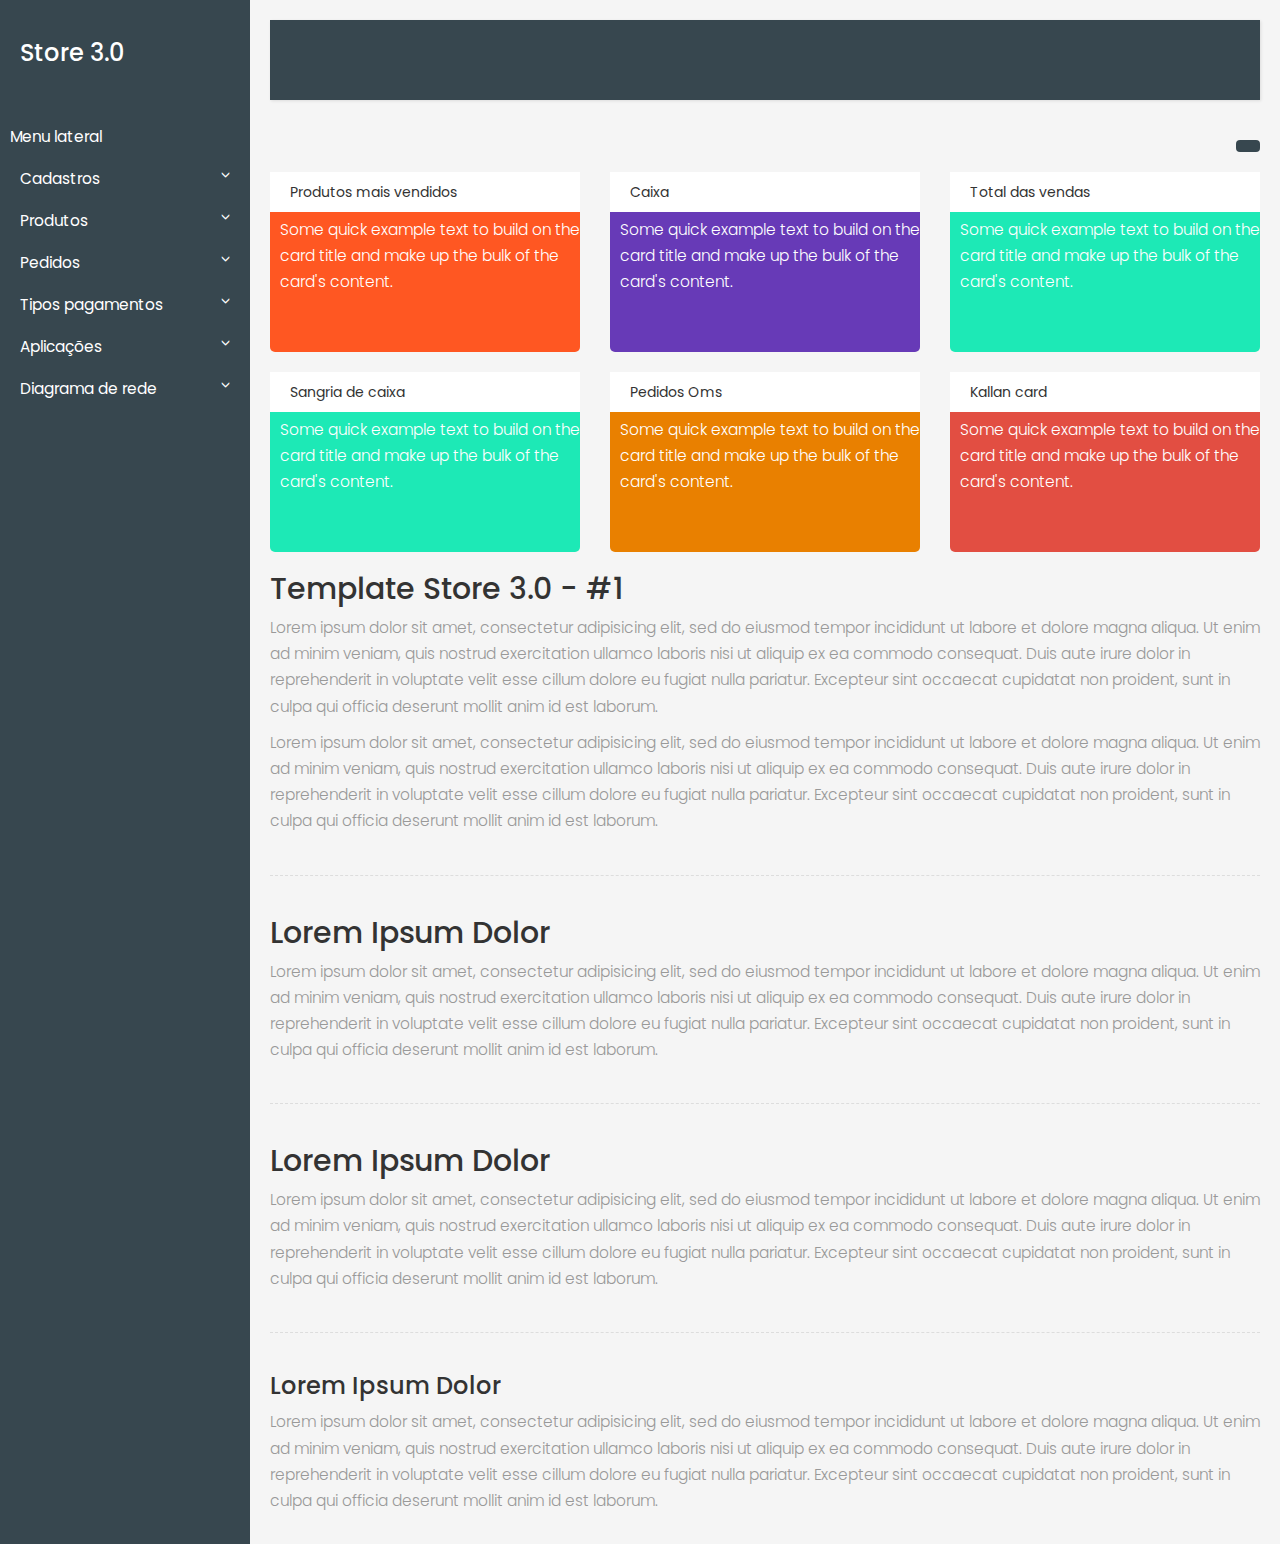
<file: index.html>
<!DOCTYPE html>
<html lang="pt-br">
    <head>
        <meta charset="utf-8">
        <meta name="viewport" content="width=device-width, initial-scale=1.0">
        <meta http-equiv="X-UA-Compatible" content="IE=edge">
        <title>Store 3.0</title>
        <!-- Bootstrap CSS CDN -->
        <link rel="stylesheet" href="https://maxcdn.bootstrapcdn.com/bootstrap/3.3.7/css/bootstrap.min.css">
        <!-- Custom CSS -->
        <link rel="stylesheet" href="style.css">
		<!-- Custom JS -->
		<script type="text/javascript" src="javascript.js"></script>		
		<!-- Icons -->
		<link rel="stylesheet" href="https://pro.fontawesome.com/releases/v5.10.0/css/all.css" integrity="sha384-AYmEC3Yw5cVb3ZcuHtOA93w35dYTsvhLPVnYs9eStHfGJvOvKxVfELGroGkvsg+p" crossorigin="anonymous"/>
    </head>
    <body id="background" style="background-color: #f5f5f5">
        <div class="wrapper">
            <!-- Sidebar Holder -->
            <nav id="sidebar">
                <div id="logo" class="sidebar-header">
                    <h3 id="logoHeader">Store 3.0</h3>
                </div>

                <ul class="list-unstyled components">
					<li >
						<a id="ml27">Menu lateral</a>
					</li>
                    <li >
                        <a href="#homeSubmenu" id="ml1" data-toggle="collapse" aria-expanded="false"><i class="far fa-folder-open item-submenu"></i>Cadastros</a>
                        <ul class="collapse list-unstyled" id="homeSubmenu">
                            <li><a href="#" id="ml2"><i class="fas fa-store item-submenu fa-2x"></i>Filiais</a></li>
                            <li><a href="#" id="ml3"><i class="fas fa-truck item-submenu fa-2x"></i>Fornecedores</a></li>
                            <li><a href="#" id="ml4"><i class="fas fa-user-tag item-submenu fa-2x"></i>Clientes</a></li>
                        </ul>
                    </li>
                    <li>	                       
                        <a href="#pageSubmenu" id="ml5" data-toggle="collapse" aria-expanded="false"><i class="fas fa-tshirt item-submenu"></i>Produtos</a>
                        <ul class="collapse list-unstyled" id="pageSubmenu">
                            <li><a href="#" id="ml6"><i class="fas fa-dollar-sign item-submenu-2x fa-2x"></i>Preços</a></li>
                            <li><a href="#" id="ml7"><i class="fas fa-cubes item-submenu fa-2x"></i>Estoque</a></li>
                            <li><a href="#" id="ml8"><i class="fas fa-project-diagram item-submenu-3x fa-1x"></i>Árvore mercadológica</a></li>
                        </ul>
                    </li>
                    <li>	                       
                        <a href="#orderSubmenu" id="ml9" data-toggle="collapse" aria-expanded="false"><i class="fas fa-paste item-submenu"></i> Pedidos</a>
                        <ul class="collapse list-unstyled" id="orderSubmenu">
                            <li><a href="#" id="ml10"><i class="far fa-clipboard item-submenu fa-2x"></i>Pedido</a></li>
                            <li><a href="#" id="ml11"><i class="far fa-file-alt item-submenu fa-2x"></i>Dav - Orçamento</a></li>
                            <li><a href="#" id="ml12"><i class="fas fa-file-invoice-dollar item-submenu fa-2x"></i>Pré-venda</a></li>
							<li><a href="#" id="ml13"><i class="fas fa-globe item-submenu fa-2x"></i>Oms</a></li>
                        </ul>
                    </li>
					<li>	                       
                        <a href="#paymentSubmenu" id="ml14" data-toggle="collapse" aria-expanded="false"><i class="fas fa-money-bill-alt item-submenu"></i>Tipos pagamentos</a>
                        <ul class="collapse list-unstyled" id="paymentSubmenu">
                            <li><a href="#" id="ml15"><i class="fas fa-hand-holding-usd item-submenu fa-2x"></i>Iti Itaú</a></li>
							<li><a href="#" id="ml16"><i class="fas fa-hand-holding-usd item-submenu fa-2x"></i>Mercado Pago</a></li>
							<li><a href="#" id="ml17"><i class="fas fa-hand-holding-usd item-submenu fa-2x"></i>PicPay</a></li>
							<li><a href="#" id="ml18"><i class="fas fa-hand-holding-usd item-submenu fa-2x"></i>Pix</a></li>
							<li><a href="#" id="ml19"><i class="fas fa-credit-card item-submenu fa-2x"></i>Débito</a></li>
							<li><a href="#" id="ml20"><i class="far fa-credit-card item-submenu fa-2x"></i>Crédito</a></li>                            
                        </ul>
                    </li>
					<li>	                       
                        <a href="#applicationSubmenu" id="ml21" data-toggle="collapse" aria-expanded="false"><i class="fas fa-sitemap item-submenu"></i>Aplicações</a>
                        <ul class="collapse list-unstyled" id="applicationSubmenu">
                            <li><a href="#" id="ml22"><i class="fas fa-satellite-dish item-submenu fa-2x"></i>K-Login</a></li>
							<li><a href="#" id="ml23"><i class="fas fa-satellite-dish item-submenu fa-2x"></i>K-Totem</a></li>
							<li><a href="#" id="ml24"><i class="fas fa-satellite-dish item-submenu fa-2x"></i>Simulador financiamento</a></li>
							<li><a href="#" id="ml25"><i class="fas fa-satellite-dish item-submenu fa-2x"></i>Consulta de campanhas</a></li>
							<li><a href="#" id="ml26"><i class="fas fa-satellite-dish item-submenu fa-2x"></i>Cupom de recompra</a></li>
							<li><a href="#" id="ml27"><i class="fas fa-satellite-dish item-submenu fa-2x"></i>Kallan card</a></li>
                        </ul>
                    </li>					
					<li>	                       
                        <a href="#diagramSubmenu" id="ml28" data-toggle="collapse" aria-expanded="false"><i class="fas fa-sitemap item-submenu"></i>Diagrama de rede</a>
                        <ul class="collapse list-unstyled" id="diagramSubmenu">
                            <li><a href="diagrama_rede.html" id="ml29"><i class="fas fa-sitemap item-submenu fa-2x"></i>Diagrama</a></li>							
                        </ul>
                    </li>					
                </ul>
            </nav>
            <!-- Page Content Holder -->
            <div id="content">
                <nav id="store30_navbar" class="navbar navbar-default">
                    <div class="container-fluid">
                        <div class="navbar-header">						
							<a id="sidebarCollapse" href="#">
								<i class="fas fa-list item-submenu fa-2x" style="padding-top:15px !important;" accesskey="M" data-toggle="tooltip" title="Menu - [Alt]+M">								
								</i>
							</a>
                        </div>
                        <div class="collapse navbar-collapse"  id="bs-example-navbar-collapse-1">							
							<ul class="nav navbar-nav navbar-right">																							
								<li><a id="ms1" class="color-white" href="javascript:void(0);"><i class="fas fa-sitemap item-submenu fa-2x" data-toggle="tooltip" data-placement="bottom" accesskey="A" title="Aplicações - [Alt]+A" onclick="OpenModalApplications()"></i></a></li>
                                <li><a id="ms2" class="color-white" href="javascript:void(0);"><i class="fas fa-store item-submenu fa-2x" data-toggle="tooltip" data-placement="bottom" accesskey="L" title="Consultar filial - [Alt]+L" onclick="OpenModal(1)" ></i></a></li>
								<li><a id="ms3" class="color-white" href="javascript:void(0);"><i class="fas fa-tshirt item-submenu fa-2x" data-toggle="tooltip" data-placement="bottom" accesskey="P" title="Consultar produto - [Alt]+P" onclick="OpenModal(2)" ></i></a></li>
                                <li><a id="ms4" class="color-white" href="javascript:void(0);"><i class="fas fa-dollar-sign item-submenu-2x fa-2x"data-toggle="tooltip" data-placement="bottom" accesskey="Q" title="Consultar preço - [Alt]+Q" onclick="OpenModal(3)" ></i></a></li>
                                <li><a id="ms5" class="color-white" href="javascript:void(0);"><i class="fas fa-user-tag item-submenu fa-2x" data-toggle="tooltip" data-placement="bottom" accesskey="C" title="Consultar cliente - [Alt]+C" onclick="OpenModal(4)" ></i></a></li>
                                <li><a id="ms6" class="color-white" href="javascript:void(0);"><i class="fas fa-cart-plus item-submenu fa-2x" data-toggle="tooltip" data-placement="bottom" accesskey="V" title="Nova venda - [Alt]+V" onclick="OpenModal(5)" ></i></a></li>
                            </ul>
                        </div>
                    </div>
                </nav>				
				<div class="row">
					<div class="col-md-12 border-0">
						<a id="colorConfig" href="javascript:void(0);" style="border: none !important; background-color:#37474f;" class="btn btn-primary pull-right" onclick="AlterColor()" ><i class="fas fa-cogs"></i></a>
					</div>
				</div>
				<div class="row">					
					<div class="col-md-4">
						<div class="card bkg-orange">
						  <div class="card-title "> 
							<div class="card-title-text"><i class="fas fa-tshirt item-submenu fa-2x"></i>Produtos mais vendidos</div>
						  </div>					
						  <div class="card-body">						
							<p class="card-text">Some quick example text to build on the card title and make up the bulk of the card's content.</p>							
						  </div>			
						</div>
					</div>
					
					<div class="col-md-4">
						<div class="card bkg-blue">
						  <div class="card-title "> 
							<div class="card-title-text"><i class="fas fa-cash-register item-submenu fa-2x"></i>Caixa</div>
						  </div>					
						  <div class="card-body">						
							<p class="card-text">Some quick example text to build on the card title and make up the bulk of the card's content.</p>							
						  </div>			
						</div>
					</div>
					
					<div class="col-md-4">
						<div class="card bkg-green">
						  <div class="card-title "> 
							<div class="card-title-text"><i class="fas fa-funnel-dollar item-submenu fa-2x"></i>Total das vendas</div>
						  </div>					
						  <div class="card-body">						
							<p class="card-text">Some quick example text to build on the card title and make up the bulk of the card's content.</p>							
						  </div>			
						</div>
					</div>
					
					<div class="col-md-4">
						<div class="card bkg-green">
						  <div class="card-title "> 
							<div class="card-title-text"><i class="fas fa-funnel-dollar item-submenu fa-2x"></i>Sangria de caixa</div>
						  </div>					
						  <div class="card-body">						
							<p class="card-text">Some quick example text to build on the card title and make up the bulk of the card's content.</p>							
						  </div>			
						</div>
					</div>
					
					<div class="col-md-4">
						<div class="card bkg-mustard">
						  <div class="card-title "> 
							<div class="card-title-text"><i class="fas fa-globe item-submenu fa-2x"></i>Pedidos Oms</div>
						  </div>					
						  <div class="card-body">						
							<p class="card-text">Some quick example text to build on the card title and make up the bulk of the card's content.</p>							
						  </div>			
						</div>
					</div>
					
					<div class="col-md-4">
						<div class="card bg-papaya">
						  <div class="card-title "> 
							<div class="card-title-text"><i class="far fa-credit-card item-submenu fa-2x"></i>Kallan card</div>
						  </div>					
						  <div class="card-body">						
							<p class="card-text">Some quick example text to build on the card title and make up the bulk of the card's content.</p>							
						  </div>			
						</div>
					</div>
					
				</div>
				
                <h2>Template Store 3.0 - #1</h2>
                <p>Lorem ipsum dolor sit amet, consectetur adipisicing elit, sed do eiusmod tempor incididunt ut labore et dolore magna aliqua. Ut enim ad minim veniam, quis nostrud exercitation ullamco laboris nisi ut aliquip ex ea commodo consequat. Duis aute irure dolor in reprehenderit in voluptate velit esse cillum dolore eu fugiat nulla pariatur. Excepteur sint occaecat cupidatat non proident, sunt in culpa qui officia deserunt mollit anim id est laborum.</p>
                <p>Lorem ipsum dolor sit amet, consectetur adipisicing elit, sed do eiusmod tempor incididunt ut labore et dolore magna aliqua. Ut enim ad minim veniam, quis nostrud exercitation ullamco laboris nisi ut aliquip ex ea commodo consequat. Duis aute irure dolor in reprehenderit in voluptate velit esse cillum dolore eu fugiat nulla pariatur. Excepteur sint occaecat cupidatat non proident, sunt in culpa qui officia deserunt mollit anim id est laborum.</p>

                <div class="line"></div>

                <h2>Lorem Ipsum Dolor</h2>
                <p>Lorem ipsum dolor sit amet, consectetur adipisicing elit, sed do eiusmod tempor incididunt ut labore et dolore magna aliqua. Ut enim ad minim veniam, quis nostrud exercitation ullamco laboris nisi ut aliquip ex ea commodo consequat. Duis aute irure dolor in reprehenderit in voluptate velit esse cillum dolore eu fugiat nulla pariatur. Excepteur sint occaecat cupidatat non proident, sunt in culpa qui officia deserunt mollit anim id est laborum.</p>

                <div class="line"></div>

                <h2>Lorem Ipsum Dolor</h2>
                <p>Lorem ipsum dolor sit amet, consectetur adipisicing elit, sed do eiusmod tempor incididunt ut labore et dolore magna aliqua. Ut enim ad minim veniam, quis nostrud exercitation ullamco laboris nisi ut aliquip ex ea commodo consequat. Duis aute irure dolor in reprehenderit in voluptate velit esse cillum dolore eu fugiat nulla pariatur. Excepteur sint occaecat cupidatat non proident, sunt in culpa qui officia deserunt mollit anim id est laborum.</p>

                <div class="line"></div>

                <h3>Lorem Ipsum Dolor</h3>
                <p>Lorem ipsum dolor sit amet, consectetur adipisicing elit, sed do eiusmod tempor incididunt ut labore et dolore magna aliqua. Ut enim ad minim veniam, quis nostrud exercitation ullamco laboris nisi ut aliquip ex ea commodo consequat. Duis aute irure dolor in reprehenderit in voluptate velit esse cillum dolore eu fugiat nulla pariatur. Excepteur sint occaecat cupidatat non proident, sunt in culpa qui officia deserunt mollit anim id est laborum.</p>
            </div>
        </div>

		<div class="container-fluid">
			<!-- The Modal -->
			<div class="modal fade" id="myModal">
				<div class="modal-dialog modal-lg">
					<div class="modal-content">
		  
						<!-- Modal Header -->
						<div class="modal-header">
							<h4 id="id-modal-title" class="modal-title">Modal Heading</h4>
							<button type="button" class="close" data-dismiss="modal">&times;</button>
						</div>
						<!-- Modal body -->
						<div class="modal-body">
							<div class="row" style="margin-top:300px;">								        
							</div>
							<!-- Modal footer -->
							<div class="modal-footer">							  
							  <button type="button" class="btn btn-primary" data-dismiss="modal">Fechar</button>          
							</div>        
						</div>
					</div>
				</div>  
			</div>
		</div>
		
		<div class="container-fluid">
			<!-- The Modal -->
			<div class="modal fade" id="myModalApplications">
				<div class="modal-dialog modal-lg">
					<div class="modal-content">
		  
						<!-- Modal Header -->
						<div class="modal-header">
							<h4 id="id-modal-title-applications" class="modal-title">Aplicações</h4>
							<button type="button" class="close" data-dismiss="modal">&times;</button>
						</div>
			
						<!-- Modal body -->
						<div class="modal-body">
							<div class="row">
					
								<div class="col-md-4">
									<div class="card bg-papaya">
									  <div class="card-title "> 
										<div class="card-title-text"><i class="fas fa-satellite-dish item-submenu fa-2x"></i>K-Login</div>
									  </div>					
									  <div class="card-body">						
										<p class="card-text">Some quick example text to build on the card title and make up the bulk of the card's content.</p>							
									  </div>			
									</div>
								</div>
								
								<div class="col-md-4">
									<div class="card bg-papaya">
									  <div class="card-title "> 
										<div class="card-title-text"><i class="fas fa-satellite-dish item-submenu fa-2x"></i>K-Totem</div>
									  </div>					
									  <div class="card-body">						
										<p class="card-text">Some quick example text to build on the card title and make up the bulk of the card's content.</p>							
									  </div>			
									</div>
								</div>
								
								<div class="col-md-4">
									<div class="card bg-papaya">
									  <div class="card-title "> 
										<div class="card-title-text"><i class="fas fa-satellite-dish item-submenu fa-2x"></i>Simulador financiamento</div>
									  </div>					
									  <div class="card-body">						
										<p class="card-text">Some quick example text to build on the card title and make up the bulk of the card's content.</p>							
									  </div>			
									</div>
								</div>
								
								<div class="col-md-4">
									<div class="card bg-papaya">
									  <div class="card-title "> 
										<div class="card-title-text"><i class="fas fa-satellite-dish item-submenu fa-2x"></i>Consulta de Campanhas</div>
									  </div>					
									  <div class="card-body">						
										<p class="card-text">Some quick example text to build on the card title and make up the bulk of the card's content.</p>							
									  </div>			
									</div>
								</div>
								
								<div class="col-md-4">
									<div class="card bg-papaya">
									  <div class="card-title "> 
										<div class="card-title-text"><i class="fas fa-satellite-dish item-submenu fa-2x"></i>Cupom de recompra</div>
									  </div>					
									  <div class="card-body">						
										<p class="card-text">Some quick example text to build on the card title and make up the bulk of the card's content.</p>							
									  </div>			
									</div>
								</div>
								
								<div class="col-md-4">
									<div class="card bg-papaya">
									  <div class="card-title "> 
										<div class="card-title-text"><i class="fas fa-satellite-dish item-submenu fa-2x"></i>Kallan card</div>
									  </div>					
									  <div class="card-body">						
										<p class="card-text">Some quick example text to build on the card title and make up the bulk of the card's content.</p>							
									  </div>			
									</div>
								</div>
							</div>
							<!-- Modal footer -->
							<div class="modal-footer">							  							  
							  <button type="button" class="btn btn-primary" data-dismiss="modal">Fechar</button>          
							</div>        
						</div>
					</div>
				</div>  
			</div>
		</div>

		<div class="container-fluid">
			<!-- The Modal -->
			<div class="modal fade" id="myModalColor" style="margin-top:120px; background-color: rgba(0,0,0,.0001) !important;" data-backdrop="false" style="background-color: rgba(0, 0, 0, 0.5);">
				<div class="modal-dialog modal-lg">
					<div class="modal-content">
		  
						<!-- Modal Header -->
						<div class="modal-header">
							<h4 id="id-modal-title" class="modal-title">Opção de cores</h4>
							<button type="button" class="close" data-dismiss="modal">&times;</button>
						</div>
			
						<!-- Modal body -->
						<div class="modal-body">
							<div class="row" style="margin-bottom: 10px;">
								<div class="col-md-6">
									Elemento: 
									<select id="selectElement" class="form-select" style="width:200px;" >
									  <option selected>Selecione</option>
									  <option value="1">Menu superior</option>
									  <option value="2">Menu lateral</option>
									  <option value="3">Logo</option>
									  <option value="4">Background</option>
									</select>																	
								</div>
								<div class="col-md-6">
									Cor da fonte
								</div>								
							</div>							
							<div class="row">								
								<div class="col-md-6">																		
									<button id="bg-indianred"  class="btn bg-indianred" onClick="ChangeBackgroundColor()" ></button>
									<button id="bg-lightcoral"  class="btn bg-lightcoral" onClick="ChangeBackgroundColor()" ></button>
									<button id="bg-salmon"  class="btn bg-salmon" onClick="ChangeBackgroundColor()" ></button>
									<button id="bg-darksalmon"  class="btn bg-darksalmon" onClick="ChangeBackgroundColor()" ></button>
									<button id="bg-lightsalmon"  class="btn bg-lightsalmon" onClick="ChangeBackgroundColor()" ></button>
									<button id="bg-crimson"  class="btn bg-crimson" onClick="ChangeBackgroundColor()" ></button>
									<button id="bg-red"  class="btn bg-red" onClick="ChangeBackgroundColor()" ></button>
									<button id="bg-firebrick"  class="btn bg-firebrick" onClick="ChangeBackgroundColor()" ></button>
									<button id="bg-darkred"  class="btn bg-darkred" onClick="ChangeBackgroundColor()" ></button>
									<button id="bg-pink"  class="btn bg-pink" onClick="ChangeBackgroundColor()" ></button>
									<button id="bg-lightpink"  class="btn bg-lightpink" onClick="ChangeBackgroundColor()" ></button>
									<button id="bg-hotpink"  class="btn bg-hotpink" onClick="ChangeBackgroundColor()" ></button>
									<button id="bg-deeppink"  class="btn bg-deeppink" onClick="ChangeBackgroundColor()" ></button>
									<button id="bg-mediumvioletred"  class="btn bg-mediumvioletred" onClick="ChangeBackgroundColor()" ></button>
									<button id="bg-palevioletred"  class="btn bg-palevioletred" onClick="ChangeBackgroundColor()" ></button>
									<button id="bg-lightsalmon"  class="btn bg-lightsalmon" onClick="ChangeBackgroundColor()" ></button>
									<button id="bg-coral"  class="btn bg-coral" onClick="ChangeBackgroundColor()" ></button>
									<button id="bg-tomato"  class="btn bg-tomato" onClick="ChangeBackgroundColor()" ></button>
									<button id="bg-orangered"  class="btn bg-orangered" onClick="ChangeBackgroundColor()" ></button>
									<button id="bg-darkorange"  class="btn bg-darkorange" onClick="ChangeBackgroundColor()" ></button>
									<button id="bg-orange"  class="btn bg-orange" onClick="ChangeBackgroundColor()" ></button>
									<button id="bg-gold"  class="btn bg-gold" onClick="ChangeBackgroundColor()" ></button>
									<button id="bg-yellow"  class="btn bg-yellow" onClick="ChangeBackgroundColor()" ></button>
									<button id="bg-lightyellow"  class="btn bg-lightyellow" onClick="ChangeBackgroundColor()" ></button>
									<button id="bg-lemonchiffon"  class="btn bg-lemonchiffon" onClick="ChangeBackgroundColor()" ></button>
									<button id="bg-lightgoldenrodyellow"  class="btn bg-lightgoldenrodyellow" onClick="ChangeBackgroundColor()" ></button>
									<button id="bg-papayawhip"  class="btn bg-papayawhip" onClick="ChangeBackgroundColor()" ></button>
									<button id="bg-moccasin"  class="btn bg-moccasin" onClick="ChangeBackgroundColor()" ></button>
									<button id="bg-peachpuff"  class="btn bg-peachpuff" onClick="ChangeBackgroundColor()" ></button>
									<button id="bg-palegoldenrod"  class="btn bg-palegoldenrod" onClick="ChangeBackgroundColor()" ></button>
									<button id="bg-khaki"  class="btn bg-khaki" onClick="ChangeBackgroundColor()" ></button>
									<button id="bg-darkkhaki"  class="btn bg-darkkhaki" onClick="ChangeBackgroundColor()" ></button>
									<button id="bg-lavender"  class="btn bg-lavender" onClick="ChangeBackgroundColor()" ></button>
									<button id="bg-thistle"  class="btn bg-thistle" onClick="ChangeBackgroundColor()" ></button>
									<button id="bg-plum"  class="btn bg-plum" onClick="ChangeBackgroundColor()" ></button>
									<button id="bg-violet"  class="btn bg-violet" onClick="ChangeBackgroundColor()" ></button>
									<button id="bg-orchid"  class="btn bg-orchid" onClick="ChangeBackgroundColor()" ></button>
									<button id="bg-fuchsia"  class="btn bg-fuchsia" onClick="ChangeBackgroundColor()" ></button>
									<button id="bg-magenta"  class="btn bg-magenta" onClick="ChangeBackgroundColor()" ></button>
									<button id="bg-mediumorchid"  class="btn bg-mediumorchid" onClick="ChangeBackgroundColor()" ></button>
									<button id="bg-mediumpurple"  class="btn bg-mediumpurple" onClick="ChangeBackgroundColor()" ></button>
									<button id="bg-rebeccapurple"  class="btn bg-rebeccapurple" onClick="ChangeBackgroundColor()" ></button>
									<button id="bg-blueviolet"  class="btn bg-blueviolet" onClick="ChangeBackgroundColor()" ></button>
									<button id="bg-darkviolet"  class="btn bg-darkviolet" onClick="ChangeBackgroundColor()" ></button>
									<button id="bg-darkorchid"  class="btn bg-darkorchid" onClick="ChangeBackgroundColor()" ></button>
									<button id="bg-darkmagenta"  class="btn bg-darkmagenta" onClick="ChangeBackgroundColor()" ></button>
									<button id="bg-purple"  class="btn bg-purple" onClick="ChangeBackgroundColor()" ></button>
									<button id="bg-indigo"  class="btn bg-indigo" onClick="ChangeBackgroundColor()" ></button>
									<button id="bg-slateblue"  class="btn bg-slateblue" onClick="ChangeBackgroundColor()" ></button>
									<button id="bg-darkslateblue"  class="btn bg-darkslateblue" onClick="ChangeBackgroundColor()" ></button>
									<button id="bg-mediumslateblue"  class="btn bg-mediumslateblue" onClick="ChangeBackgroundColor()" ></button>
									<button id="bg-greenyellow"  class="btn bg-greenyellow" onClick="ChangeBackgroundColor()" ></button>
									<button id="bg-chartreuse"  class="btn bg-chartreuse" onClick="ChangeBackgroundColor()" ></button>
									<button id="bg-lawngreen"  class="btn bg-lawngreen" onClick="ChangeBackgroundColor()" ></button>
									<button id="bg-lime"  class="btn bg-lime" onClick="ChangeBackgroundColor()" ></button>
									<button id="bg-limegreen"  class="btn bg-limegreen" onClick="ChangeBackgroundColor()" ></button>
									<button id="bg-palegreen"  class="btn bg-palegreen" onClick="ChangeBackgroundColor()" ></button>
									<button id="bg-lightgreen"  class="btn bg-lightgreen" onClick="ChangeBackgroundColor()" ></button>
									<button id="bg-mediumspringgreen"  class="btn bg-mediumspringgreen" onClick="ChangeBackgroundColor()" ></button>
									<button id="bg-springgreen"  class="btn bg-springgreen" onClick="ChangeBackgroundColor()" ></button>
									<button id="bg-mediumseagreen"  class="btn bg-mediumseagreen" onClick="ChangeBackgroundColor()" ></button>
									<button id="bg-seagreen"  class="btn bg-seagreen" onClick="ChangeBackgroundColor()" ></button>
									<button id="bg-forestgreen"  class="btn bg-forestgreen" onClick="ChangeBackgroundColor()" ></button>
									<button id="bg-green"  class="btn bg-green" onClick="ChangeBackgroundColor()" ></button>
									<button id="bg-darkgreen"  class="btn bg-darkgreen" onClick="ChangeBackgroundColor()" ></button>
									<button id="bg-yellowgreen"  class="btn bg-yellowgreen" onClick="ChangeBackgroundColor()" ></button>
									<button id="bg-olivedrab"  class="btn bg-olivedrab" onClick="ChangeBackgroundColor()" ></button>
									<button id="bg-olive"  class="btn bg-olive" onClick="ChangeBackgroundColor()" ></button>
									<button id="bg-darkolivegreen"  class="btn bg-darkolivegreen" onClick="ChangeBackgroundColor()" ></button>
									<button id="bg-mediumaquamarine"  class="btn bg-mediumaquamarine" onClick="ChangeBackgroundColor()" ></button>
									<button id="bg-darkseagreen"  class="btn bg-darkseagreen" onClick="ChangeBackgroundColor()" ></button>
									<button id="bg-lightseagreen"  class="btn bg-lightseagreen" onClick="ChangeBackgroundColor()" ></button>
									<button id="bg-darkcyan"  class="btn bg-darkcyan" onClick="ChangeBackgroundColor()" ></button>
									<button id="bg-teal"  class="btn bg-teal" onClick="ChangeBackgroundColor()" ></button>
									<button id="bg-aqua"  class="btn bg-aqua" onClick="ChangeBackgroundColor()" ></button>
									<button id="bg-cyan"  class="btn bg-cyan" onClick="ChangeBackgroundColor()" ></button>
									<button id="bg-lightcyan"  class="btn bg-lightcyan" onClick="ChangeBackgroundColor()" ></button>
									<button id="bg-paleturquoise"  class="btn bg-paleturquoise" onClick="ChangeBackgroundColor()" ></button>
									<button id="bg-aquamarine"  class="btn bg-aquamarine" onClick="ChangeBackgroundColor()" ></button>
									<button id="bg-turquoise"  class="btn bg-turquoise" onClick="ChangeBackgroundColor()" ></button>
									<button id="bg-mediumturquoise"  class="btn bg-mediumturquoise" onClick="ChangeBackgroundColor()" ></button>
									<button id="bg-darkturquoise"  class="btn bg-darkturquoise" onClick="ChangeBackgroundColor()" ></button>
									<button id="bg-cadetblue"  class="btn bg-cadetblue" onClick="ChangeBackgroundColor()" ></button>
									<button id="bg-steelblue"  class="btn bg-steelblue" onClick="ChangeBackgroundColor()" ></button>
									<button id="bg-lightsteelblue"  class="btn bg-lightsteelblue" onClick="ChangeBackgroundColor()" ></button>
									<button id="bg-powderblue"  class="btn bg-powderblue" onClick="ChangeBackgroundColor()" ></button>
									<button id="bg-lightblue"  class="btn bg-lightblue" onClick="ChangeBackgroundColor()" ></button>
									<button id="bg-skyblue"  class="btn bg-skyblue" onClick="ChangeBackgroundColor()" ></button>
									<button id="bg-lightskyblue"  class="btn bg-lightskyblue" onClick="ChangeBackgroundColor()" ></button>
									<button id="bg-deepskyblue"  class="btn bg-deepskyblue" onClick="ChangeBackgroundColor()" ></button>
									<button id="bg-dodgerblue"  class="btn bg-dodgerblue" onClick="ChangeBackgroundColor()" ></button>
									<button id="bg-cornflowerblue"  class="btn bg-cornflowerblue" onClick="ChangeBackgroundColor()" ></button>
									<button id="bg-mediumslateblue"  class="btn bg-mediumslateblue" onClick="ChangeBackgroundColor()" ></button>
									<button id="bg-royalblue"  class="btn bg-royalblue" onClick="ChangeBackgroundColor()" ></button>
									<button id="bg-blue"  class="btn bg-blue" onClick="ChangeBackgroundColor()" ></button>
									<button id="bg-mediumblue"  class="btn bg-mediumblue" onClick="ChangeBackgroundColor()" ></button>
									<button id="bg-darkblue"  class="btn bg-darkblue" onClick="ChangeBackgroundColor()" ></button>
									<button id="bg-navy"  class="btn bg-navy" onClick="ChangeBackgroundColor()" ></button>
									<button id="bg-midnightblue"  class="btn bg-midnightblue" onClick="ChangeBackgroundColor()" ></button>
									<button id="bg-cornsilk"  class="btn bg-cornsilk" onClick="ChangeBackgroundColor()" ></button>
									<button id="bg-blanchedalmond"  class="btn bg-blanchedalmond" onClick="ChangeBackgroundColor()" ></button>
									<button id="bg-bisque"  class="btn bg-bisque" onClick="ChangeBackgroundColor()" ></button>
									<button id="bg-navajowhite"  class="btn bg-navajowhite" onClick="ChangeBackgroundColor()" ></button>
									<button id="bg-wheat"  class="btn bg-wheat" onClick="ChangeBackgroundColor()" ></button>
									<button id="bg-burlywood"  class="btn bg-burlywood" onClick="ChangeBackgroundColor()" ></button>
									<button id="bg-tan"  class="btn bg-tan" onClick="ChangeBackgroundColor()" ></button>
									<button id="bg-rosybrown"  class="btn bg-rosybrown" onClick="ChangeBackgroundColor()" ></button>
									<button id="bg-sandybrown"  class="btn bg-sandybrown" onClick="ChangeBackgroundColor()" ></button>
									<button id="bg-goldenrod"  class="btn bg-goldenrod" onClick="ChangeBackgroundColor()" ></button>
									<button id="bg-darkgoldenrod"  class="btn bg-darkgoldenrod" onClick="ChangeBackgroundColor()" ></button>
									<button id="bg-peru"  class="btn bg-peru" onClick="ChangeBackgroundColor()" ></button>
									<button id="bg-chocolate"  class="btn bg-chocolate" onClick="ChangeBackgroundColor()" ></button>
									<button id="bg-saddlebrown"  class="btn bg-saddlebrown" onClick="ChangeBackgroundColor()" ></button>
									<button id="bg-sienna"  class="btn bg-sienna" onClick="ChangeBackgroundColor()" ></button>
									<button id="bg-brown"  class="btn bg-brown" onClick="ChangeBackgroundColor()" ></button>
									<button id="bg-maroon"  class="btn bg-maroon" onClick="ChangeBackgroundColor()" ></button>
									<button id="bg-white"  class="btn bg-white" onClick="ChangeBackgroundColor()" ></button>
									<button id="bg-snow"  class="btn bg-snow" onClick="ChangeBackgroundColor()" ></button>
									<button id="bg-honeydew"  class="btn bg-honeydew" onClick="ChangeBackgroundColor()" ></button>
									<button id="bg-mintcream"  class="btn bg-mintcream" onClick="ChangeBackgroundColor()" ></button>
									<button id="bg-azure"  class="btn bg-azure" onClick="ChangeBackgroundColor()" ></button>
									<button id="bg-aliceblue"  class="btn bg-aliceblue" onClick="ChangeBackgroundColor()" ></button>
									<button id="bg-ghostwhite"  class="btn bg-ghostwhite" onClick="ChangeBackgroundColor()" ></button>
									<button id="bg-whitesmoke"  class="btn bg-whitesmoke" onClick="ChangeBackgroundColor()" ></button>
									<button id="bg-seashell"  class="btn bg-seashell" onClick="ChangeBackgroundColor()" ></button>
									<button id="bg-beige"  class="btn bg-beige" onClick="ChangeBackgroundColor()" ></button>
									<button id="bg-oldlace"  class="btn bg-oldlace" onClick="ChangeBackgroundColor()" ></button>
									<button id="bg-floralwhite"  class="btn bg-floralwhite" onClick="ChangeBackgroundColor()" ></button>
									<button id="bg-ivory"  class="btn bg-ivory" onClick="ChangeBackgroundColor()" ></button>
									<button id="bg-antiquewhite"  class="btn bg-antiquewhite" onClick="ChangeBackgroundColor()" ></button>
									<button id="bg-linen"  class="btn bg-linen" onClick="ChangeBackgroundColor()" ></button>
									<button id="bg-lavenderblush"  class="btn bg-lavenderblush" onClick="ChangeBackgroundColor()" ></button>
									<button id="bg-mistyrose"  class="btn bg-mistyrose" onClick="ChangeBackgroundColor()" ></button>
									<button id="bg-gainsboro"  class="btn bg-gainsboro" onClick="ChangeBackgroundColor()" ></button>
									<button id="bg-lightgray"  class="btn bg-lightgray" onClick="ChangeBackgroundColor()" ></button>
									<button id="bg-silver"  class="btn bg-silver" onClick="ChangeBackgroundColor()" ></button>
									<button id="bg-darkgray"  class="btn bg-darkgray" onClick="ChangeBackgroundColor()" ></button>
									<button id="bg-gray"  class="btn bg-gray" onClick="ChangeBackgroundColor()" ></button>
									<button id="bg-dimgray"  class="btn bg-dimgray" onClick="ChangeBackgroundColor()" ></button>
									<button id="bg-lightslategray"  class="btn bg-lightslategray" onClick="ChangeBackgroundColor()" ></button>
									<button id="bg-slategray"  class="btn bg-slategray" onClick="ChangeBackgroundColor()" ></button>
									<button id="bg-darkslategray"  class="btn bg-darkslategray" onClick="ChangeBackgroundColor()" ></button>
									<button id="bg-black"  class="btn bg-black" onClick="ChangeBackgroundColor()" ></button>
									<button id="bg-default"  class="btn bg-default" onClick="ChangeBackgroundColor()" ></button>
								</div>
								
								<div class="col-md-6">																		
									<button id="color-indianred"  class="btn bg-indianred" onClick="ChangeColor()" ></button>
									<button id="color-lightcoral"  class="btn bg-lightcoral" onClick="ChangeColor()" ></button>
									<button id="color-salmon"  class="btn bg-salmon" onClick="ChangeColor()" ></button>
									<button id="color-darksalmon"  class="btn bg-darksalmon" onClick="ChangeColor()" ></button>
									<button id="color-lightsalmon"  class="btn bg-lightsalmon" onClick="ChangeColor()" ></button>
									<button id="color-crimson"  class="btn bg-crimson" onClick="ChangeColor()" ></button>
									<button id="color-red"  class="btn bg-red" onClick="ChangeColor()" ></button>
									<button id="color-firebrick"  class="btn bg-firebrick" onClick="ChangeColor()" ></button>
									<button id="color-darkred"  class="btn bg-darkred" onClick="ChangeColor()" ></button>
									<button id="color-pink"  class="btn bg-pink" onClick="ChangeColor()" ></button>
									<button id="color-lightpink"  class="btn bg-lightpink" onClick="ChangeColor()" ></button>
									<button id="color-hotpink"  class="btn bg-hotpink" onClick="ChangeColor()" ></button>
									<button id="color-deeppink"  class="btn bg-deeppink" onClick="ChangeColor()" ></button>
									<button id="color-mediumvioletred"  class="btn bg-mediumvioletred" onClick="ChangeColor()" ></button>
									<button id="color-palevioletred"  class="btn bg-palevioletred" onClick="ChangeColor()" ></button>
									<button id="color-lightsalmon"  class="btn bg-lightsalmon" onClick="ChangeColor()" ></button>
									<button id="color-coral"  class="btn bg-coral" onClick="ChangeColor()" ></button>
									<button id="color-tomato"  class="btn bg-tomato" onClick="ChangeColor()" ></button>
									<button id="color-orangered"  class="btn bg-orangered" onClick="ChangeColor()" ></button>
									<button id="color-darkorange"  class="btn bg-darkorange" onClick="ChangeColor()" ></button>
									<button id="color-orange"  class="btn bg-orange" onClick="ChangeColor()" ></button>
									<button id="color-gold"  class="btn bg-gold" onClick="ChangeColor()" ></button>
									<button id="color-yellow"  class="btn bg-yellow" onClick="ChangeColor()" ></button>
									<button id="color-lightyellow"  class="btn bg-lightyellow" onClick="ChangeColor()" ></button>
									<button id="color-lemonchiffon"  class="btn bg-lemonchiffon" onClick="ChangeColor()" ></button>
									<button id="color-lightgoldenrodyellow"  class="btn bg-lightgoldenrodyellow" onClick="ChangeColor()" ></button>
									<button id="color-papayawhip"  class="btn bg-papayawhip" onClick="ChangeColor()" ></button>
									<button id="color-moccasin"  class="btn bg-moccasin" onClick="ChangeColor()" ></button>
									<button id="color-peachpuff"  class="btn bg-peachpuff" onClick="ChangeColor()" ></button>
									<button id="color-palegoldenrod"  class="btn bg-palegoldenrod" onClick="ChangeColor()" ></button>
									<button id="color-khaki"  class="btn bg-khaki" onClick="ChangeColor()" ></button>
									<button id="color-darkkhaki"  class="btn bg-darkkhaki" onClick="ChangeColor()" ></button>
									<button id="color-lavender"  class="btn bg-lavender" onClick="ChangeColor()" ></button>
									<button id="color-thistle"  class="btn bg-thistle" onClick="ChangeColor()" ></button>
									<button id="color-plum"  class="btn bg-plum" onClick="ChangeColor()" ></button>
									<button id="color-violet"  class="btn bg-violet" onClick="ChangeColor()" ></button>
									<button id="color-orchid"  class="btn bg-orchid" onClick="ChangeColor()" ></button>
									<button id="color-fuchsia"  class="btn bg-fuchsia" onClick="ChangeColor()" ></button>
									<button id="color-magenta"  class="btn bg-magenta" onClick="ChangeColor()" ></button>
									<button id="color-mediumorchid"  class="btn bg-mediumorchid" onClick="ChangeColor()" ></button>
									<button id="color-mediumpurple"  class="btn bg-mediumpurple" onClick="ChangeColor()" ></button>
									<button id="color-rebeccapurple"  class="btn bg-rebeccapurple" onClick="ChangeColor()" ></button>
									<button id="color-blueviolet"  class="btn bg-blueviolet" onClick="ChangeColor()" ></button>
									<button id="color-darkviolet"  class="btn bg-darkviolet" onClick="ChangeColor()" ></button>
									<button id="color-darkorchid"  class="btn bg-darkorchid" onClick="ChangeColor()" ></button>
									<button id="color-darkmagenta"  class="btn bg-darkmagenta" onClick="ChangeColor()" ></button>
									<button id="color-purple"  class="btn bg-purple" onClick="ChangeColor()" ></button>
									<button id="color-indigo"  class="btn bg-indigo" onClick="ChangeColor()" ></button>
									<button id="color-slateblue"  class="btn bg-slateblue" onClick="ChangeColor()" ></button>
									<button id="color-darkslateblue"  class="btn bg-darkslateblue" onClick="ChangeColor()" ></button>
									<button id="color-mediumslateblue"  class="btn bg-mediumslateblue" onClick="ChangeColor()" ></button>
									<button id="color-greenyellow"  class="btn bg-greenyellow" onClick="ChangeColor()" ></button>
									<button id="color-chartreuse"  class="btn bg-chartreuse" onClick="ChangeColor()" ></button>
									<button id="color-lawngreen"  class="btn bg-lawngreen" onClick="ChangeColor()" ></button>
									<button id="color-lime"  class="btn bg-lime" onClick="ChangeColor()" ></button>
									<button id="color-limegreen"  class="btn bg-limegreen" onClick="ChangeColor()" ></button>
									<button id="color-palegreen"  class="btn bg-palegreen" onClick="ChangeColor()" ></button>
									<button id="color-lightgreen"  class="btn bg-lightgreen" onClick="ChangeColor()" ></button>
									<button id="color-mediumspringgreen"  class="btn bg-mediumspringgreen" onClick="ChangeColor()" ></button>
									<button id="color-springgreen"  class="btn bg-springgreen" onClick="ChangeColor()" ></button>
									<button id="color-mediumseagreen"  class="btn bg-mediumseagreen" onClick="ChangeColor()" ></button>
									<button id="color-seagreen"  class="btn bg-seagreen" onClick="ChangeColor()" ></button>
									<button id="color-forestgreen"  class="btn bg-forestgreen" onClick="ChangeColor()" ></button>
									<button id="color-green"  class="btn bg-green" onClick="ChangeColor()" ></button>
									<button id="color-darkgreen"  class="btn bg-darkgreen" onClick="ChangeColor()" ></button>
									<button id="color-yellowgreen"  class="btn bg-yellowgreen" onClick="ChangeColor()" ></button>
									<button id="color-olivedrab"  class="btn bg-olivedrab" onClick="ChangeColor()" ></button>
									<button id="color-olive"  class="btn bg-olive" onClick="ChangeColor()" ></button>
									<button id="color-darkolivegreen"  class="btn bg-darkolivegreen" onClick="ChangeColor()" ></button>
									<button id="color-mediumaquamarine"  class="btn bg-mediumaquamarine" onClick="ChangeColor()" ></button>
									<button id="color-darkseagreen"  class="btn bg-darkseagreen" onClick="ChangeColor()" ></button>
									<button id="color-lightseagreen"  class="btn bg-lightseagreen" onClick="ChangeColor()" ></button>
									<button id="color-darkcyan"  class="btn bg-darkcyan" onClick="ChangeColor()" ></button>
									<button id="color-teal"  class="btn bg-teal" onClick="ChangeColor()" ></button>
									<button id="color-aqua"  class="btn bg-aqua" onClick="ChangeColor()" ></button>
									<button id="color-cyan"  class="btn bg-cyan" onClick="ChangeColor()" ></button>
									<button id="color-lightcyan"  class="btn bg-lightcyan" onClick="ChangeColor()" ></button>
									<button id="color-paleturquoise"  class="btn bg-paleturquoise" onClick="ChangeColor()" ></button>
									<button id="color-aquamarine"  class="btn bg-aquamarine" onClick="ChangeColor()" ></button>
									<button id="color-turquoise"  class="btn bg-turquoise" onClick="ChangeColor()" ></button>
									<button id="color-mediumturquoise"  class="btn bg-mediumturquoise" onClick="ChangeColor()" ></button>
									<button id="color-darkturquoise"  class="btn bg-darkturquoise" onClick="ChangeColor()" ></button>
									<button id="color-cadetblue"  class="btn bg-cadetblue" onClick="ChangeColor()" ></button>
									<button id="color-steelblue"  class="btn bg-steelblue" onClick="ChangeColor()" ></button>
									<button id="color-lightsteelblue"  class="btn bg-lightsteelblue" onClick="ChangeColor()" ></button>
									<button id="color-powderblue"  class="btn bg-powderblue" onClick="ChangeColor()" ></button>
									<button id="color-lightblue"  class="btn bg-lightblue" onClick="ChangeColor()" ></button>
									<button id="color-skyblue"  class="btn bg-skyblue" onClick="ChangeColor()" ></button>
									<button id="color-lightskyblue"  class="btn bg-lightskyblue" onClick="ChangeColor()" ></button>
									<button id="color-deepskyblue"  class="btn bg-deepskyblue" onClick="ChangeColor()" ></button>
									<button id="color-dodgerblue"  class="btn bg-dodgerblue" onClick="ChangeColor()" ></button>
									<button id="color-cornflowerblue"  class="btn bg-cornflowerblue" onClick="ChangeColor()" ></button>
									<button id="color-mediumslateblue"  class="btn bg-mediumslateblue" onClick="ChangeColor()" ></button>
									<button id="color-royalblue"  class="btn bg-royalblue" onClick="ChangeColor()" ></button>
									<button id="color-blue"  class="btn bg-blue" onClick="ChangeColor()" ></button>
									<button id="color-mediumblue"  class="btn bg-mediumblue" onClick="ChangeColor()" ></button>
									<button id="color-darkblue"  class="btn bg-darkblue" onClick="ChangeColor()" ></button>
									<button id="color-navy"  class="btn bg-navy" onClick="ChangeColor()" ></button>
									<button id="color-midnightblue"  class="btn bg-midnightblue" onClick="ChangeColor()" ></button>
									<button id="color-cornsilk"  class="btn bg-cornsilk" onClick="ChangeColor()" ></button>
									<button id="color-blanchedalmond"  class="btn bg-blanchedalmond" onClick="ChangeColor()" ></button>
									<button id="color-bisque"  class="btn bg-bisque" onClick="ChangeColor()" ></button>
									<button id="color-navajowhite"  class="btn bg-navajowhite" onClick="ChangeColor()" ></button>
									<button id="color-wheat"  class="btn bg-wheat" onClick="ChangeColor()" ></button>
									<button id="color-burlywood"  class="btn bg-burlywood" onClick="ChangeColor()" ></button>
									<button id="color-tan"  class="btn bg-tan" onClick="ChangeColor()" ></button>
									<button id="color-rosybrown"  class="btn bg-rosybrown" onClick="ChangeColor()" ></button>
									<button id="color-sandybrown"  class="btn bg-sandybrown" onClick="ChangeColor()" ></button>
									<button id="color-goldenrod"  class="btn bg-goldenrod" onClick="ChangeColor()" ></button>
									<button id="color-darkgoldenrod"  class="btn bg-darkgoldenrod" onClick="ChangeColor()" ></button>
									<button id="color-peru"  class="btn bg-peru" onClick="ChangeColor()" ></button>
									<button id="color-chocolate"  class="btn bg-chocolate" onClick="ChangeColor()" ></button>
									<button id="color-saddlebrown"  class="btn bg-saddlebrown" onClick="ChangeColor()" ></button>
									<button id="color-sienna"  class="btn bg-sienna" onClick="ChangeColor()" ></button>
									<button id="color-brown"  class="btn bg-brown" onClick="ChangeColor()" ></button>
									<button id="color-maroon"  class="btn bg-maroon" onClick="ChangeColor()" ></button>
									<button id="color-white"  class="btn bg-white" onClick="ChangeColor()" ></button>
									<button id="color-snow"  class="btn bg-snow" onClick="ChangeColor()" ></button>
									<button id="color-honeydew"  class="btn bg-honeydew" onClick="ChangeColor()" ></button>
									<button id="color-mintcream"  class="btn bg-mintcream" onClick="ChangeColor()" ></button>
									<button id="color-azure"  class="btn bg-azure" onClick="ChangeColor()" ></button>
									<button id="color-aliceblue"  class="btn bg-aliceblue" onClick="ChangeColor()" ></button>
									<button id="color-ghostwhite"  class="btn bg-ghostwhite" onClick="ChangeColor()" ></button>
									<button id="color-whitesmoke"  class="btn bg-whitesmoke" onClick="ChangeColor()" ></button>
									<button id="color-seashell"  class="btn bg-seashell" onClick="ChangeColor()" ></button>
									<button id="color-beige"  class="btn bg-beige" onClick="ChangeColor()" ></button>
									<button id="color-oldlace"  class="btn bg-oldlace" onClick="ChangeColor()" ></button>
									<button id="color-floralwhite"  class="btn bg-floralwhite" onClick="ChangeColor()" ></button>
									<button id="color-ivory"  class="btn bg-ivory" onClick="ChangeColor()" ></button>
									<button id="color-antiquewhite"  class="btn bg-antiquewhite" onClick="ChangeColor()" ></button>
									<button id="color-linen"  class="btn bg-linen" onClick="ChangeColor()" ></button>
									<button id="color-lavenderblush"  class="btn bg-lavenderblush" onClick="ChangeColor()" ></button>
									<button id="color-mistyrose"  class="btn bg-mistyrose" onClick="ChangeColor()" ></button>
									<button id="color-gainsboro"  class="btn bg-gainsboro" onClick="ChangeColor()" ></button>
									<button id="color-lightgray"  class="btn bg-lightgray" onClick="ChangeColor()" ></button>
									<button id="color-silver"  class="btn bg-silver" onClick="ChangeColor()" ></button>
									<button id="color-darkgray"  class="btn bg-darkgray" onClick="ChangeColor()" ></button>
									<button id="color-gray"  class="btn bg-gray" onClick="ChangeColor()" ></button>
									<button id="color-dimgray"  class="btn bg-dimgray" onClick="ChangeColor()" ></button>
									<button id="color-lightslategray"  class="btn bg-lightslategray" onClick="ChangeColor()" ></button>
									<button id="color-slategray"  class="btn bg-slategray" onClick="ChangeColor()" ></button>
									<button id="color-darkslategray"  class="btn bg-darkslategray" onClick="ChangeColor()" ></button>
									<button id="color-black"  class="btn bg-black" onClick="ChangeColor()" ></button>
									<button id="color-default"  class="btn bg-default" onClick="ChangeColor()" ></button>
								</div>
							</div>					  
							<!-- Modal footer -->
							<div class="modal-footer">							  
							  <button type="button" class="btn btn-primary" onClick="ResetColor()">Resetar</button>							  
							</div>        
						</div>
					</div>
				</div>  
			</div>
		</div>
        <!-- jQuery CDN -->
		 <script src="https://code.jquery.com/jquery-1.12.0.min.js"></script>
		 <!-- Bootstrap Js CDN -->
		 <script src="https://maxcdn.bootstrapcdn.com/bootstrap/3.3.7/js/bootstrap.min.js"></script>
		 
		 <script type="text/javascript">
			$(document).ready(function () {
				 $('#sidebarCollapse').on('click', function () {
					 $('#sidebar').toggleClass('active');
				 });
			 });
		 </script>
		 
    </body>
</html>
</file>
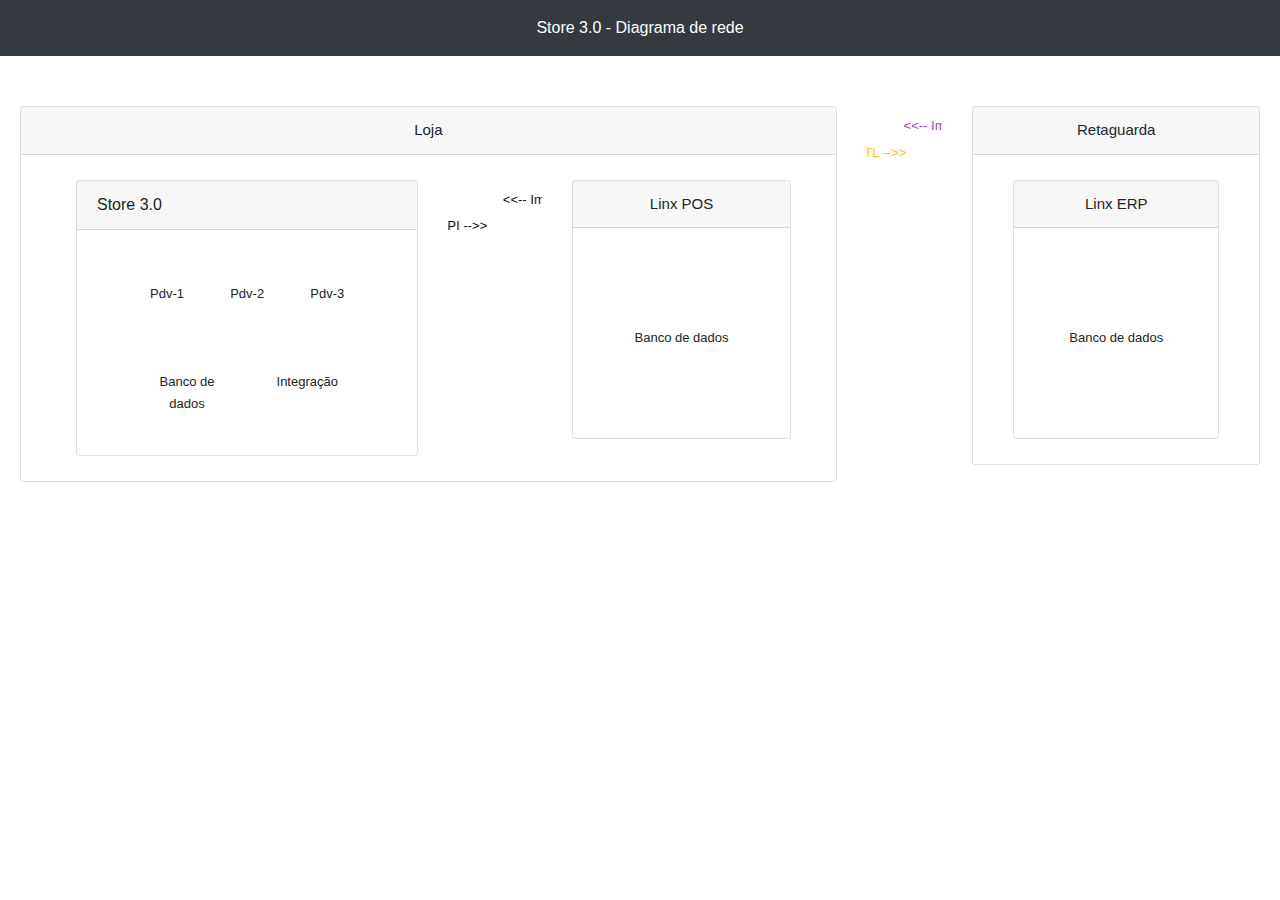
<file: diagrama_rede.html>
<!DOCTYPE html>
<html lang="pt-br">
<meta charset="UTF-8">
<title>Page Title</title>
<meta name="viewport" content="width=device-width,initial-scale=1">
<head>
<meta name="viewport" content="width=device-width, initial-scale=1">
	<link rel="stylesheet" href="https://maxcdn.bootstrapcdn.com/bootstrap/4.5.0/css/bootstrap.min.css">
	<script src="https://ajax.googleapis.com/ajax/libs/jquery/3.5.1/jquery.min.js"></script>
	<script src="https://cdnjs.cloudflare.com/ajax/libs/popper.js/1.16.0/umd/popper.min.js"></script>
	<script src="https://maxcdn.bootstrapcdn.com/bootstrap/4.5.0/js/bootstrap.min.js"></script>
	<link rel="stylesheet" href="https://pro.fontawesome.com/releases/v5.10.0/css/all.css" integrity="sha384-AYmEC3Yw5cVb3ZcuHtOA93w35dYTsvhLPVnYs9eStHfGJvOvKxVfELGroGkvsg+p" crossorigin="anonymous"/>

<style>

	.navbar-header {
		float: left;
		padding: 15px;
		text-align: center;
		width: 100%;
	}
	.navbar-brand {float:none;}
	
    .row{      
      margin: 5px;
    }

    .border-1{
      border: 1px; 
      border-style: solid; 
      border-color: black;
      border-radius: 3px;      
    }
	
	.space{
		padding-left:20px;
		padding-bottom:50px;
	}
	
	.bg-color{
		background-color: #E32636;
	}
	
	.icon-center {
	  text-align: center;
	  display:inline-block;
	  font-size:15px;
	}
	
	.font-icon{
		font-size:13px;
	}
	
	.terminal{
		padding-top:70px;
	}
	
	.mb-10{
		margin-bottom: 10px !important;
	}
	
	.mt-50{
		margin-top: 50px !important;
	}
	
	.text-black{
		color: black !important;
	}
  </style>

</head>
<body>

	<nav class="navbar navbar-expand-lg navbar-dark bg-dark">
      <button class="navbar-toggler" type="button" data-toggle="collapse" data-target="#navbarsExample08" aria-controls="navbarsExample08" aria-expanded="false" aria-label="Toggle navigation">
        <span class="navbar-toggler-icon"></span>
      </button>

      <div class="collapse navbar-collapse justify-content-lg-center" id="navbarsExample08">
        <ul class="navbar-nav">
          <li class="nav-item active">
            <a class="nav-link" href="#">Store 3.0 - Diagrama de rede</a>
          </li>          
        </ul>
      </div>
    </nav>

	<div class="row mt-50">		
		<div class="col-lg-8">	
			<div class="card">
				<div class="card-header icon-center">
					Loja
				</div>
				<div class="card-body">
				
					<div class="row col-lg-12">						
						
						<div class="col-lg-6">	
							<div class="card">
								<div class="card-header">
									Store 3.0 
								</div>
								<div class="card-body">
									<div class="row col-lg-12 icon-center ml-0">
										<div class="row col-lg-12 ml-0">
											<div class="col-lg-4 ml-0 mb-10">
												<i class="fas fa-desktop fa-2x"></i>
												<br><font class="font-icon">Pdv-1</font>
											</div>
											<div class="col-lg-4 ml-0 mb-10">		
												<i class="fas fa-desktop fa-2x"></i>
												<br><font class="font-icon">Pdv-2</font>
											</div>
											<div class="col-lg-4 ml-0 mb-10">
												<i class="fas fa-desktop fa-2x"></i>
												<br><font class="font-icon">Pdv-3</font>
											</div>										
										</div>	
										<br>
										<div class="row col-lg-12 ml-0">
											<div class="col-lg-6 mb-10">
												<i class="fas fa-database fa-2x"></i>
												<br><font class="font-icon">Banco de dados</font>	
											</div>
											<div class="col-lg-6 ml-0 mb-10">
												<i class="fas fa-cogs fa-2x "></i>
												<br><font class="font-icon">Integração</font>
											</div>
										</div>	
									</div>								
								</div>	
							</div>
						</div>						
						
						<div class="col-lg-2" style="margin-top: 10px;">										
							<marquee scrollamount="5" direction="left" class="font-icon" style="color:black;"><<-- <i class="fas fa-file-invoice fa-2x"></i> Importação Store 3.0 via API</marquee>
							<marquee scrollamount="5" direction="right" class="font-icon" style="color:black;">Exportação  Store 3.0 via API <i class="fas fa-file-invoice fa-2x"></i> -->></marquee>								
						</div>
						
						<div class="col-lg-4">	
							<div class="card">
								<div class="card-header icon-center">
									Linx POS
								</div>
								<div class="card-body">
									<div class="row">					
										<div class="col-lg-12 icon-center" style="margin-top:50px; margin-bottom:65px;">
											<i class="fas fa-database fa-2x "></i>
											<br><font class="font-icon">Banco de dados</font>
										</div>					
									</div>
								</div>
							</div>
						</div>	
						
					</div>
				</div>
			</div>
		</div>
		
		<div class="col-lg-1" style="margin-top: 10px;"	>							
			<marquee scrollamount="5" direction="left" class="font-icon" style="color:#9932CC;"><<-- <i class="fas fa-file-invoice fa-2x"></i> Importação nativa Linx - ETL</marquee>
			<marquee scrollamount="5" direction="right" class="font-icon" style="color:#FFBF00;"> Exportação nativa Linx ETL <i class="fas fa-file-invoice fa-2x"></i> -->></marquee>
		</div>
		
		<div class="col-lg-3">	
			<div class="card">
				<div class="card-header icon-center">
					Retaguarda
				</div>
				<div class="card-body">
					<div class="row">						
						<div class="col-lg-12">	
							<div class="card">
								<div class="card-header icon-center">
									Linx ERP
								</div>
								<div class="card-body">
									<div class="row">					
										<div class="col-lg-12 icon-center" style="margin-top:50px; margin-bottom:65px;">
											<i class="fas fa-database fa-2x "></i>
											<br><font class="font-icon">Banco de dados</font>
										</div>					
									</div>
								</div>
							</div>
						</div>				
					</div>
				</div>
			</div>
		</div>
	</div>
</body>
</html>
</file>
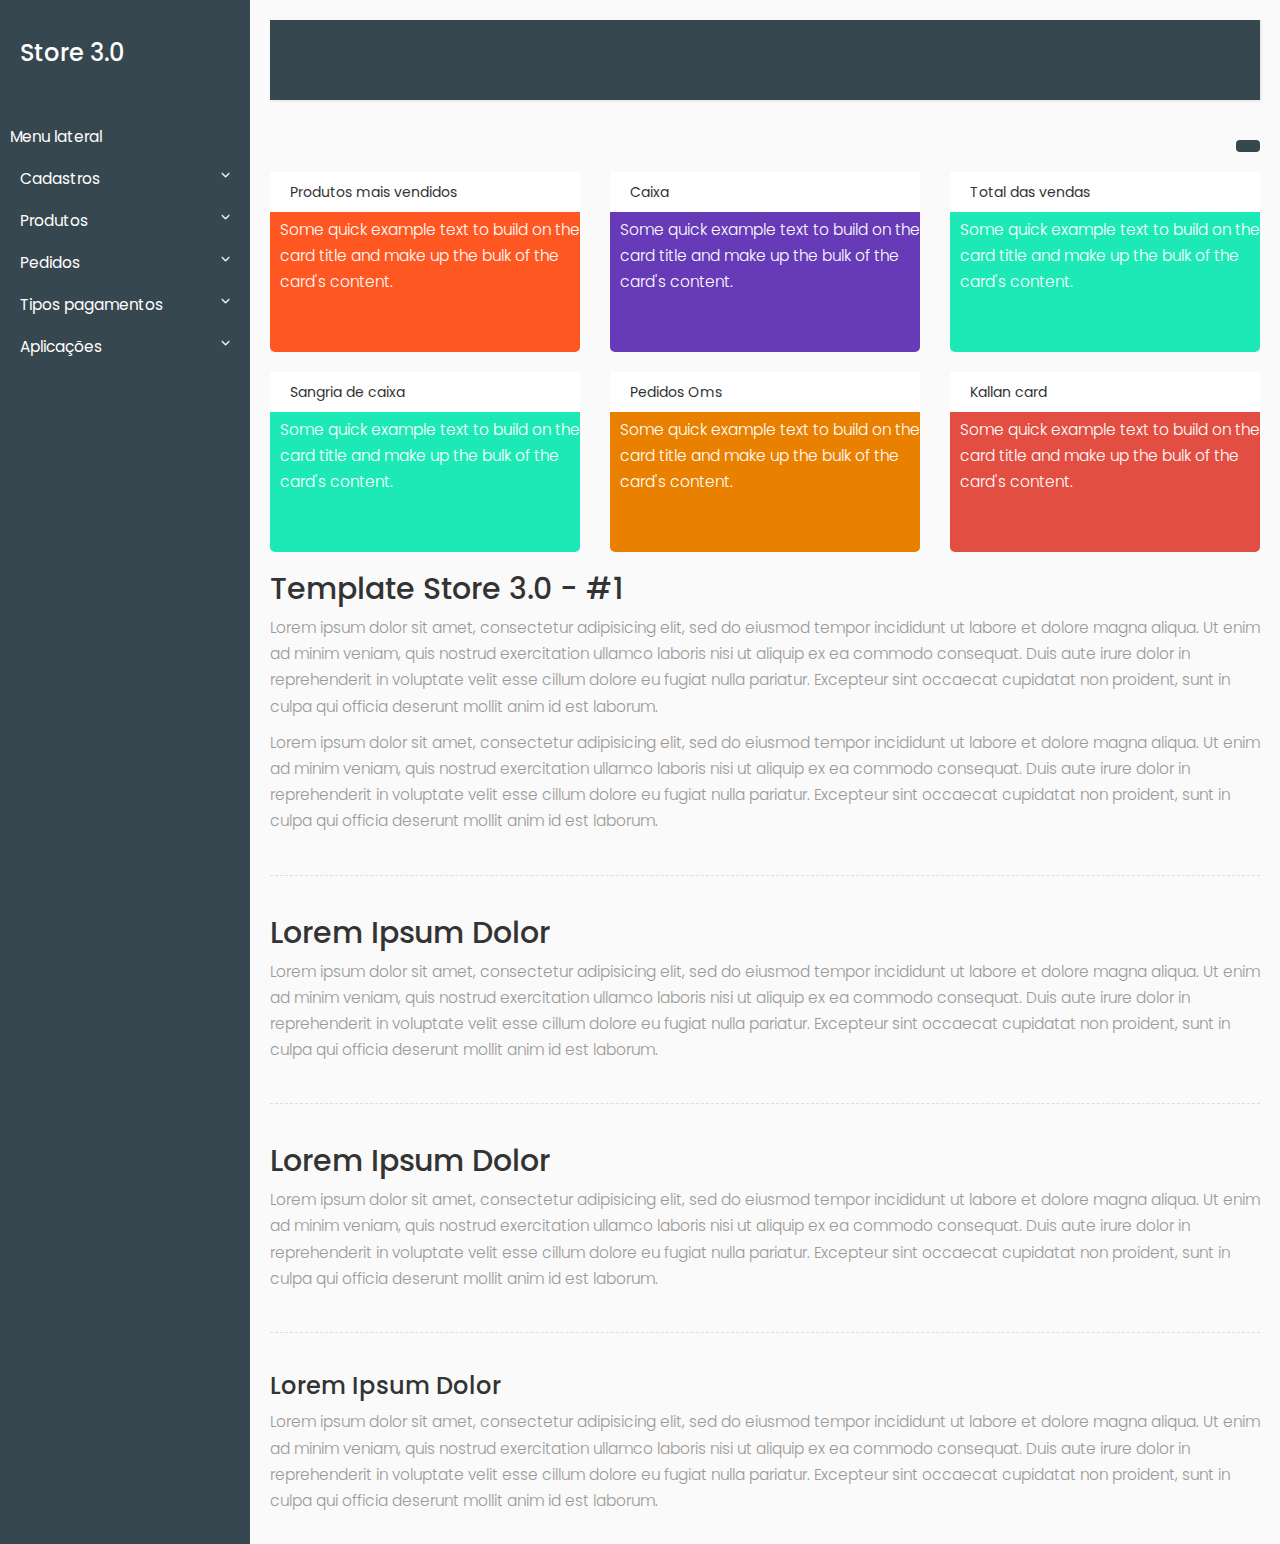
<file: index1.html>
<!DOCTYPE html>
<html lang="pt-br">
    <head>
        <meta charset="utf-8">
        <meta name="viewport" content="width=device-width, initial-scale=1.0">
        <meta http-equiv="X-UA-Compatible" content="IE=edge">

        <title>Store 3.0</title>
        <!-- Bootstrap CSS CDN -->
        <link rel="stylesheet" href="https://maxcdn.bootstrapcdn.com/bootstrap/3.3.7/css/bootstrap.min.css">
        <!-- Our Custom CSS -->
        <link rel="stylesheet" href="style.css">
		
		<!-- Icons -->
		<link rel="stylesheet" href="https://pro.fontawesome.com/releases/v5.10.0/css/all.css" integrity="sha384-AYmEC3Yw5cVb3ZcuHtOA93w35dYTsvhLPVnYs9eStHfGJvOvKxVfELGroGkvsg+p" crossorigin="anonymous"/>
    </head>
    <body>
        <div class="wrapper">
            <!-- Sidebar Holder -->
            <nav id="sidebar">
                <div id="logo" class="sidebar-header">
                    <h3 id="logoHeader">Store 3.0</h3>
                </div>

                <ul class="list-unstyled components">
					<li >
						<a id="ml27">Menu lateral</a>
					</li>
                    <li >
                        <a href="#homeSubmenu" id="ml1" data-toggle="collapse" aria-expanded="false"><i class="far fa-folder-open item-submenu"></i>Cadastros</a>
                        <ul class="collapse list-unstyled" id="homeSubmenu">
                            <li><a href="#" id="ml2"><i class="fas fa-store item-submenu fa-2x"></i>Filiais</a></li>
                            <li><a href="#" id="ml3"><i class="fas fa-truck item-submenu fa-2x"></i>Fornecedores</a></li>
                            <li><a href="#" id="ml4"><i class="fas fa-user-tag item-submenu fa-2x"></i>Clientes</a></li>
                        </ul>
                    </li>
                    <li>	                       
                        <a href="#pageSubmenu" id="ml5" data-toggle="collapse" aria-expanded="false"><i class="fas fa-tshirt item-submenu"></i>Produtos</a>
                        <ul class="collapse list-unstyled" id="pageSubmenu">
                            <li><a href="#" id="ml6"><i class="fas fa-dollar-sign item-submenu-2x fa-2x"></i>Preços</a></li>
                            <li><a href="#" id="ml7"><i class="fas fa-cubes item-submenu fa-2x"></i>Estoque</a></li>
                            <li><a href="#" id="ml8"><i class="fas fa-project-diagram item-submenu-3x fa-1x"></i>Árvore mercadológica</a></li>
                        </ul>
                    </li>
                    <li>	                       
                        <a href="#orderSubmenu" id="ml9" data-toggle="collapse" aria-expanded="false"><i class="fas fa-paste item-submenu"></i> Pedidos</a>
                        <ul class="collapse list-unstyled" id="orderSubmenu">
                            <li><a href="#" id="ml10"><i class="far fa-clipboard item-submenu fa-2x"></i>Pedido de venda</a></li>
                            <li><a href="#" id="ml11"><i class="far fa-file-alt item-submenu fa-2x"></i>Dav</a></li>
                            <li><a href="#" id="ml12"><i class="fas fa-file-invoice-dollar item-submenu fa-2x"></i>Pré-venda</a></li>
							<li><a href="#" id="ml13"><i class="fas fa-globe item-submenu fa-2x"></i>Oms</a></li>
                        </ul>
                    </li>
					<li>	                       
                        <a href="#paymentSubmenu" id="ml14" data-toggle="collapse" aria-expanded="false"><i class="fas fa-money-bill-alt item-submenu"></i>Tipos pagamentos</a>
                        <ul class="collapse list-unstyled" id="paymentSubmenu">
                            <li><a href="#" id="ml15"><i class="fas fa-hand-holding-usd item-submenu fa-2x"></i>Iti Itaú</a></li>
							<li><a href="#" id="ml16"><i class="fas fa-hand-holding-usd item-submenu fa-2x"></i>Mercado Pago</a></li>
							<li><a href="#" id="ml17"><i class="fas fa-hand-holding-usd item-submenu fa-2x"></i>PicPay</a></li>
							<li><a href="#" id="ml18"><i class="fas fa-hand-holding-usd item-submenu fa-2x"></i>Pix</a></li>
							<li><a href="#" id="ml19"><i class="fas fa-credit-card item-submenu fa-2x"></i>Débito</a></li>
							<li><a href="#" id="ml20"><i class="far fa-credit-card item-submenu fa-2x"></i>Crédito</a></li>                            
                        </ul>
                    </li>
					<li>	                       
                        <a href="#applicationSubmenu" id="ml21" data-toggle="collapse" aria-expanded="false"><i class="fas fa-sitemap item-submenu"></i>Aplicações</a>
                        <ul class="collapse list-unstyled" id="applicationSubmenu">
                            <li><a href="#" id="ml22"><i class="fas fa-satellite-dish item-submenu fa-2x"></i>K-Login</a></li>
							<li><a href="#" id="ml23"><i class="fas fa-satellite-dish item-submenu fa-2x"></i>K-Totem</a></li>
							<li><a href="#" id="ml24"><i class="fas fa-satellite-dish item-submenu fa-2x"></i>Simulador financiamento</a></li>
							<li><a href="#" id="ml25"><i class="fas fa-satellite-dish item-submenu fa-2x"></i>Consulta de campanhas</a></li>
							<li><a href="#" id="ml26"><i class="fas fa-satellite-dish item-submenu fa-2x"></i>Cupom de recompra</a></li>
							<li><a href="#" id="ml27"><i class="fas fa-satellite-dish item-submenu fa-2x"></i>Kallan card</a></li>
                        </ul>
                    </li>
                </ul>
            </nav>

            <!-- Page Content Holder -->
            <div id="content">

                <nav id="store30_navbar" class="navbar navbar-default">
                    <div class="container-fluid">
                        <div class="navbar-header">						
							<a id="sidebarCollapse" href="#">
								<i class="fas fa-list item-submenu fa-2x" style="padding-top:15px !important;">								
								</i>
							</a>
                        </div>
                        <div class="collapse navbar-collapse"  id="bs-example-navbar-collapse-1">							
							<ul class="nav navbar-nav navbar-right">																							
								<li><a id="ms1" class="color-white" href="javascript:void(0);"><i class="fas fa-sitemap item-submenu fa-2x" data-toggle="tooltip" data-placement="bottom" title="Aplicações" onclick="OpenModalApplications()"></i></a></li>
                                <li><a id="ms2" class="color-white" href="javascript:void(0);"><i class="fas fa-store item-submenu fa-2x" data-toggle="tooltip" data-placement="bottom" title="Consultar filial" onclick="OpenModal(1)" ></i></a></li>
								<li><a id="ms3" class="color-white" href="javascript:void(0);"><i class="fas fa-tshirt item-submenu fa-2x" data-toggle="tooltip" data-placement="bottom" title="Consultar produto" onclick="OpenModal(2)" ></i></a></li>
                                <li><a id="ms4" class="color-white" href="javascript:void(0);"><i class="fas fa-dollar-sign item-submenu-2x fa-2x"data-toggle="tooltip" data-placement="bottom" title="Consultar preço" onclick="OpenModal(3)" ></i></a></li>
                                <li><a id="ms5" class="color-white" href="javascript:void(0);"><i class="fas fa-user-tag item-submenu fa-2x" data-toggle="tooltip" data-placement="bottom" title="Consultar cliente" onclick="OpenModal(4)" ></i></a></li>
                                <li><a id="ms6" class="color-white" href="javascript:void(0);"><i class="fas fa-cart-plus item-submenu fa-2x" data-toggle="tooltip" data-placement="bottom" title="Nova venda" onclick="OpenModal(5)" ></i></a></li>
                            </ul>
                        </div>
                    </div>
                </nav>

				<!-- Colorir	 -->
				<div class="row">
					<div class="col-md-12 border-0">
						<a id="colorConfig" href="javascript:void(0);" style="border: none !important; background-color:#37474f;" class="btn btn-primary pull-right"  onclick="AlterColor()"><i class="fas fa-cogs"></i></a>
					</div>
				</div>
				<!-- -->
				
				
				<div class="row">
					
					<div class="col-md-4">
						<div class="card bkg-orange">
						  <div class="card-title "> 
							<div class="card-title-text"><i class="fas fa-tshirt item-submenu fa-2x"></i>Produtos mais vendidos</div>
						  </div>					
						  <div class="card-body">						
							<p class="card-text">Some quick example text to build on the card title and make up the bulk of the card's content.</p>							
						  </div>			
						</div>
					</div>
					
					<div class="col-md-4">
						<div class="card bkg-blue">
						  <div class="card-title "> 
							<div class="card-title-text"><i class="fas fa-cash-register item-submenu fa-2x"></i>Caixa</div>
						  </div>					
						  <div class="card-body">						
							<p class="card-text">Some quick example text to build on the card title and make up the bulk of the card's content.</p>							
						  </div>			
						</div>
					</div>
					
					<div class="col-md-4">
						<div class="card bkg-green">
						  <div class="card-title "> 
							<div class="card-title-text"><i class="fas fa-funnel-dollar item-submenu fa-2x"></i>Total das vendas</div>
						  </div>					
						  <div class="card-body">						
							<p class="card-text">Some quick example text to build on the card title and make up the bulk of the card's content.</p>							
						  </div>			
						</div>
					</div>
					
					<div class="col-md-4">
						<div class="card bkg-green">
						  <div class="card-title "> 
							<div class="card-title-text"><i class="fas fa-funnel-dollar item-submenu fa-2x"></i>Sangria de caixa</div>
						  </div>					
						  <div class="card-body">						
							<p class="card-text">Some quick example text to build on the card title and make up the bulk of the card's content.</p>							
						  </div>			
						</div>
					</div>
					
					<div class="col-md-4">
						<div class="card bkg-mustard">
						  <div class="card-title "> 
							<div class="card-title-text"><i class="fas fa-globe item-submenu fa-2x"></i>Pedidos Oms</div>
						  </div>					
						  <div class="card-body">						
							<p class="card-text">Some quick example text to build on the card title and make up the bulk of the card's content.</p>							
						  </div>			
						</div>
					</div>
					
					<div class="col-md-4">
						<div class="card bg-papaya">
						  <div class="card-title "> 
							<div class="card-title-text"><i class="far fa-credit-card item-submenu fa-2x"></i>Kallan card</div>
						  </div>					
						  <div class="card-body">						
							<p class="card-text">Some quick example text to build on the card title and make up the bulk of the card's content.</p>							
						  </div>			
						</div>
					</div>
					
				</div>
				
                <h2>Template Store 3.0 - #1</h2>
                <p>Lorem ipsum dolor sit amet, consectetur adipisicing elit, sed do eiusmod tempor incididunt ut labore et dolore magna aliqua. Ut enim ad minim veniam, quis nostrud exercitation ullamco laboris nisi ut aliquip ex ea commodo consequat. Duis aute irure dolor in reprehenderit in voluptate velit esse cillum dolore eu fugiat nulla pariatur. Excepteur sint occaecat cupidatat non proident, sunt in culpa qui officia deserunt mollit anim id est laborum.</p>
                <p>Lorem ipsum dolor sit amet, consectetur adipisicing elit, sed do eiusmod tempor incididunt ut labore et dolore magna aliqua. Ut enim ad minim veniam, quis nostrud exercitation ullamco laboris nisi ut aliquip ex ea commodo consequat. Duis aute irure dolor in reprehenderit in voluptate velit esse cillum dolore eu fugiat nulla pariatur. Excepteur sint occaecat cupidatat non proident, sunt in culpa qui officia deserunt mollit anim id est laborum.</p>

                <div class="line"></div>

                <h2>Lorem Ipsum Dolor</h2>
                <p>Lorem ipsum dolor sit amet, consectetur adipisicing elit, sed do eiusmod tempor incididunt ut labore et dolore magna aliqua. Ut enim ad minim veniam, quis nostrud exercitation ullamco laboris nisi ut aliquip ex ea commodo consequat. Duis aute irure dolor in reprehenderit in voluptate velit esse cillum dolore eu fugiat nulla pariatur. Excepteur sint occaecat cupidatat non proident, sunt in culpa qui officia deserunt mollit anim id est laborum.</p>

                <div class="line"></div>

                <h2>Lorem Ipsum Dolor</h2>
                <p>Lorem ipsum dolor sit amet, consectetur adipisicing elit, sed do eiusmod tempor incididunt ut labore et dolore magna aliqua. Ut enim ad minim veniam, quis nostrud exercitation ullamco laboris nisi ut aliquip ex ea commodo consequat. Duis aute irure dolor in reprehenderit in voluptate velit esse cillum dolore eu fugiat nulla pariatur. Excepteur sint occaecat cupidatat non proident, sunt in culpa qui officia deserunt mollit anim id est laborum.</p>

                <div class="line"></div>

                <h3>Lorem Ipsum Dolor</h3>
                <p>Lorem ipsum dolor sit amet, consectetur adipisicing elit, sed do eiusmod tempor incididunt ut labore et dolore magna aliqua. Ut enim ad minim veniam, quis nostrud exercitation ullamco laboris nisi ut aliquip ex ea commodo consequat. Duis aute irure dolor in reprehenderit in voluptate velit esse cillum dolore eu fugiat nulla pariatur. Excepteur sint occaecat cupidatat non proident, sunt in culpa qui officia deserunt mollit anim id est laborum.</p>
            </div>
        </div>

		<div class="container-fluid">
			<!-- The Modal -->
			<div class="modal fade" id="myModal">
				<div class="modal-dialog modal-lg">
					<div class="modal-content">
		  
						<!-- Modal Header -->
						<div class="modal-header">
							<h4 id="id-modal-title" class="modal-title">Modal Heading</h4>
							<button type="button" class="close" data-dismiss="modal">&times;</button>
						</div>
						<!-- Modal body -->
						<div class="modal-body">
							<div class="row" style="margin-top:300px;">								        
							</div>
							<!-- Modal footer -->
							<div class="modal-footer">
							  <button type="button" class="btn btn-secondary" data-dismiss="modal">Cancelar</button>
							  <button type="button" class="btn btn-primary" data-dismiss="modal">Salvar</button>          
							</div>        
						</div>
					</div>
				</div>  
			</div>
		</div>
		
		<div class="container-fluid">
			<!-- The Modal -->
			<div class="modal fade" id="myModalApplications">
				<div class="modal-dialog modal-lg">
					<div class="modal-content">
		  
						<!-- Modal Header -->
						<div class="modal-header">
							<h4 id="id-modal-title-applications" class="modal-title">Aplicações</h4>
							<button type="button" class="close" data-dismiss="modal">&times;</button>
						</div>
			
						<!-- Modal body -->
						<div class="modal-body">
							<div class="row">
					
								<div class="col-md-4">
									<div class="card bg-papaya">
									  <div class="card-title "> 
										<div class="card-title-text"><i class="fas fa-satellite-dish item-submenu fa-2x"></i>K-Login</div>
									  </div>					
									  <div class="card-body">						
										<p class="card-text">Some quick example text to build on the card title and make up the bulk of the card's content.</p>							
									  </div>			
									</div>
								</div>
								
								<div class="col-md-4">
									<div class="card bg-papaya">
									  <div class="card-title "> 
										<div class="card-title-text"><i class="fas fa-satellite-dish item-submenu fa-2x"></i>K-Totem</div>
									  </div>					
									  <div class="card-body">						
										<p class="card-text">Some quick example text to build on the card title and make up the bulk of the card's content.</p>							
									  </div>			
									</div>
								</div>
								
								<div class="col-md-4">
									<div class="card bg-papaya">
									  <div class="card-title "> 
										<div class="card-title-text"><i class="fas fa-satellite-dish item-submenu fa-2x"></i>Simulador financiamento</div>
									  </div>					
									  <div class="card-body">						
										<p class="card-text">Some quick example text to build on the card title and make up the bulk of the card's content.</p>							
									  </div>			
									</div>
								</div>
								
								<div class="col-md-4">
									<div class="card bg-papaya">
									  <div class="card-title "> 
										<div class="card-title-text"><i class="fas fa-satellite-dish item-submenu fa-2x"></i>Consulta de Campanhas</div>
									  </div>					
									  <div class="card-body">						
										<p class="card-text">Some quick example text to build on the card title and make up the bulk of the card's content.</p>							
									  </div>			
									</div>
								</div>
								
								<div class="col-md-4">
									<div class="card bg-papaya">
									  <div class="card-title "> 
										<div class="card-title-text"><i class="fas fa-satellite-dish item-submenu fa-2x"></i>Cupom de recompra</div>
									  </div>					
									  <div class="card-body">						
										<p class="card-text">Some quick example text to build on the card title and make up the bulk of the card's content.</p>							
									  </div>			
									</div>
								</div>
								
								<div class="col-md-4">
									<div class="card bg-papaya">
									  <div class="card-title "> 
										<div class="card-title-text"><i class="fas fa-satellite-dish item-submenu fa-2x"></i>Kallan card</div>
									  </div>					
									  <div class="card-body">						
										<p class="card-text">Some quick example text to build on the card title and make up the bulk of the card's content.</p>							
									  </div>			
									</div>
								</div>
								
							</div>
					  
							<!-- Modal footer -->
							<div class="modal-footer">							  
							  <button type="button" class="btn btn-secondary" data-dismiss="modal">Cancelar</button>
							  <button type="button" class="btn btn-primary" data-dismiss="modal">Salvar</button>          
							</div>        
						</div>
					</div>
				</div>  
			</div>
		</div>

		<div class="container-fluid">
			<!-- The Modal -->
			<div class="modal fade" id="myModalColor" style="margin-top:120px; background-color: rgba(0,0,0,.0001) !important;" data-backdrop="false" style="background-color: rgba(0, 0, 0, 0.5);">
				<div class="modal-dialog modal-lg">
					<div class="modal-content">
		  
						<!-- Modal Header -->
						<div class="modal-header">
							<h4 id="id-modal-title" class="modal-title">Opção de cores</h4>
							<button type="button" class="close" data-dismiss="modal">&times;</button>
						</div>
			
						<!-- Modal body -->
						<div class="modal-body">
							<div class="row" style="margin-bottom: 10px;">
								<div class="col-md-6">
									Elemento: 
									<select id="selectElement" class="form-select" style="width:200px;" >
									  <option selected>Selecione</option>
									  <option value="1">Menu superior</option>
									  <option value="2">Menu lateral</option>
									  <option value="3">Logo</option>
									</select>																	
								</div>
								<div class="col-md-6">
									Cor da fonte
								</div>								
							</div>							
							<div class="row">								
								<div class="col-md-6">																		
									<button id="bg-indianred"  class="btn bg-indianred" onClick="ChangeBackgroundColor()" ></button>
									<button id="bg-lightcoral"  class="btn bg-lightcoral" onClick="ChangeBackgroundColor()" ></button>
									<button id="bg-salmon"  class="btn bg-salmon" onClick="ChangeBackgroundColor()" ></button>
									<button id="bg-darksalmon"  class="btn bg-darksalmon" onClick="ChangeBackgroundColor()" ></button>
									<button id="bg-lightsalmon"  class="btn bg-lightsalmon" onClick="ChangeBackgroundColor()" ></button>
									<button id="bg-crimson"  class="btn bg-crimson" onClick="ChangeBackgroundColor()" ></button>
									<button id="bg-red"  class="btn bg-red" onClick="ChangeBackgroundColor()" ></button>
									<button id="bg-firebrick"  class="btn bg-firebrick" onClick="ChangeBackgroundColor()" ></button>
									<button id="bg-darkred"  class="btn bg-darkred" onClick="ChangeBackgroundColor()" ></button>
									<button id="bg-pink"  class="btn bg-pink" onClick="ChangeBackgroundColor()" ></button>
									<button id="bg-lightpink"  class="btn bg-lightpink" onClick="ChangeBackgroundColor()" ></button>
									<button id="bg-hotpink"  class="btn bg-hotpink" onClick="ChangeBackgroundColor()" ></button>
									<button id="bg-deeppink"  class="btn bg-deeppink" onClick="ChangeBackgroundColor()" ></button>
									<button id="bg-mediumvioletred"  class="btn bg-mediumvioletred" onClick="ChangeBackgroundColor()" ></button>
									<button id="bg-palevioletred"  class="btn bg-palevioletred" onClick="ChangeBackgroundColor()" ></button>
									<button id="bg-lightsalmon"  class="btn bg-lightsalmon" onClick="ChangeBackgroundColor()" ></button>
									<button id="bg-coral"  class="btn bg-coral" onClick="ChangeBackgroundColor()" ></button>
									<button id="bg-tomato"  class="btn bg-tomato" onClick="ChangeBackgroundColor()" ></button>
									<button id="bg-orangered"  class="btn bg-orangered" onClick="ChangeBackgroundColor()" ></button>
									<button id="bg-darkorange"  class="btn bg-darkorange" onClick="ChangeBackgroundColor()" ></button>
									<button id="bg-orange"  class="btn bg-orange" onClick="ChangeBackgroundColor()" ></button>
									<button id="bg-gold"  class="btn bg-gold" onClick="ChangeBackgroundColor()" ></button>
									<button id="bg-yellow"  class="btn bg-yellow" onClick="ChangeBackgroundColor()" ></button>
									<button id="bg-lightyellow"  class="btn bg-lightyellow" onClick="ChangeBackgroundColor()" ></button>
									<button id="bg-lemonchiffon"  class="btn bg-lemonchiffon" onClick="ChangeBackgroundColor()" ></button>
									<button id="bg-lightgoldenrodyellow"  class="btn bg-lightgoldenrodyellow" onClick="ChangeBackgroundColor()" ></button>
									<button id="bg-papayawhip"  class="btn bg-papayawhip" onClick="ChangeBackgroundColor()" ></button>
									<button id="bg-moccasin"  class="btn bg-moccasin" onClick="ChangeBackgroundColor()" ></button>
									<button id="bg-peachpuff"  class="btn bg-peachpuff" onClick="ChangeBackgroundColor()" ></button>
									<button id="bg-palegoldenrod"  class="btn bg-palegoldenrod" onClick="ChangeBackgroundColor()" ></button>
									<button id="bg-khaki"  class="btn bg-khaki" onClick="ChangeBackgroundColor()" ></button>
									<button id="bg-darkkhaki"  class="btn bg-darkkhaki" onClick="ChangeBackgroundColor()" ></button>
									<button id="bg-lavender"  class="btn bg-lavender" onClick="ChangeBackgroundColor()" ></button>
									<button id="bg-thistle"  class="btn bg-thistle" onClick="ChangeBackgroundColor()" ></button>
									<button id="bg-plum"  class="btn bg-plum" onClick="ChangeBackgroundColor()" ></button>
									<button id="bg-violet"  class="btn bg-violet" onClick="ChangeBackgroundColor()" ></button>
									<button id="bg-orchid"  class="btn bg-orchid" onClick="ChangeBackgroundColor()" ></button>
									<button id="bg-fuchsia"  class="btn bg-fuchsia" onClick="ChangeBackgroundColor()" ></button>
									<button id="bg-magenta"  class="btn bg-magenta" onClick="ChangeBackgroundColor()" ></button>
									<button id="bg-mediumorchid"  class="btn bg-mediumorchid" onClick="ChangeBackgroundColor()" ></button>
									<button id="bg-mediumpurple"  class="btn bg-mediumpurple" onClick="ChangeBackgroundColor()" ></button>
									<button id="bg-rebeccapurple"  class="btn bg-rebeccapurple" onClick="ChangeBackgroundColor()" ></button>
									<button id="bg-blueviolet"  class="btn bg-blueviolet" onClick="ChangeBackgroundColor()" ></button>
									<button id="bg-darkviolet"  class="btn bg-darkviolet" onClick="ChangeBackgroundColor()" ></button>
									<button id="bg-darkorchid"  class="btn bg-darkorchid" onClick="ChangeBackgroundColor()" ></button>
									<button id="bg-darkmagenta"  class="btn bg-darkmagenta" onClick="ChangeBackgroundColor()" ></button>
									<button id="bg-purple"  class="btn bg-purple" onClick="ChangeBackgroundColor()" ></button>
									<button id="bg-indigo"  class="btn bg-indigo" onClick="ChangeBackgroundColor()" ></button>
									<button id="bg-slateblue"  class="btn bg-slateblue" onClick="ChangeBackgroundColor()" ></button>
									<button id="bg-darkslateblue"  class="btn bg-darkslateblue" onClick="ChangeBackgroundColor()" ></button>
									<button id="bg-mediumslateblue"  class="btn bg-mediumslateblue" onClick="ChangeBackgroundColor()" ></button>
									<button id="bg-greenyellow"  class="btn bg-greenyellow" onClick="ChangeBackgroundColor()" ></button>
									<button id="bg-chartreuse"  class="btn bg-chartreuse" onClick="ChangeBackgroundColor()" ></button>
									<button id="bg-lawngreen"  class="btn bg-lawngreen" onClick="ChangeBackgroundColor()" ></button>
									<button id="bg-lime"  class="btn bg-lime" onClick="ChangeBackgroundColor()" ></button>
									<button id="bg-limegreen"  class="btn bg-limegreen" onClick="ChangeBackgroundColor()" ></button>
									<button id="bg-palegreen"  class="btn bg-palegreen" onClick="ChangeBackgroundColor()" ></button>
									<button id="bg-lightgreen"  class="btn bg-lightgreen" onClick="ChangeBackgroundColor()" ></button>
									<button id="bg-mediumspringgreen"  class="btn bg-mediumspringgreen" onClick="ChangeBackgroundColor()" ></button>
									<button id="bg-springgreen"  class="btn bg-springgreen" onClick="ChangeBackgroundColor()" ></button>
									<button id="bg-mediumseagreen"  class="btn bg-mediumseagreen" onClick="ChangeBackgroundColor()" ></button>
									<button id="bg-seagreen"  class="btn bg-seagreen" onClick="ChangeBackgroundColor()" ></button>
									<button id="bg-forestgreen"  class="btn bg-forestgreen" onClick="ChangeBackgroundColor()" ></button>
									<button id="bg-green"  class="btn bg-green" onClick="ChangeBackgroundColor()" ></button>
									<button id="bg-darkgreen"  class="btn bg-darkgreen" onClick="ChangeBackgroundColor()" ></button>
									<button id="bg-yellowgreen"  class="btn bg-yellowgreen" onClick="ChangeBackgroundColor()" ></button>
									<button id="bg-olivedrab"  class="btn bg-olivedrab" onClick="ChangeBackgroundColor()" ></button>
									<button id="bg-olive"  class="btn bg-olive" onClick="ChangeBackgroundColor()" ></button>
									<button id="bg-darkolivegreen"  class="btn bg-darkolivegreen" onClick="ChangeBackgroundColor()" ></button>
									<button id="bg-mediumaquamarine"  class="btn bg-mediumaquamarine" onClick="ChangeBackgroundColor()" ></button>
									<button id="bg-darkseagreen"  class="btn bg-darkseagreen" onClick="ChangeBackgroundColor()" ></button>
									<button id="bg-lightseagreen"  class="btn bg-lightseagreen" onClick="ChangeBackgroundColor()" ></button>
									<button id="bg-darkcyan"  class="btn bg-darkcyan" onClick="ChangeBackgroundColor()" ></button>
									<button id="bg-teal"  class="btn bg-teal" onClick="ChangeBackgroundColor()" ></button>
									<button id="bg-aqua"  class="btn bg-aqua" onClick="ChangeBackgroundColor()" ></button>
									<button id="bg-cyan"  class="btn bg-cyan" onClick="ChangeBackgroundColor()" ></button>
									<button id="bg-lightcyan"  class="btn bg-lightcyan" onClick="ChangeBackgroundColor()" ></button>
									<button id="bg-paleturquoise"  class="btn bg-paleturquoise" onClick="ChangeBackgroundColor()" ></button>
									<button id="bg-aquamarine"  class="btn bg-aquamarine" onClick="ChangeBackgroundColor()" ></button>
									<button id="bg-turquoise"  class="btn bg-turquoise" onClick="ChangeBackgroundColor()" ></button>
									<button id="bg-mediumturquoise"  class="btn bg-mediumturquoise" onClick="ChangeBackgroundColor()" ></button>
									<button id="bg-darkturquoise"  class="btn bg-darkturquoise" onClick="ChangeBackgroundColor()" ></button>
									<button id="bg-cadetblue"  class="btn bg-cadetblue" onClick="ChangeBackgroundColor()" ></button>
									<button id="bg-steelblue"  class="btn bg-steelblue" onClick="ChangeBackgroundColor()" ></button>
									<button id="bg-lightsteelblue"  class="btn bg-lightsteelblue" onClick="ChangeBackgroundColor()" ></button>
									<button id="bg-powderblue"  class="btn bg-powderblue" onClick="ChangeBackgroundColor()" ></button>
									<button id="bg-lightblue"  class="btn bg-lightblue" onClick="ChangeBackgroundColor()" ></button>
									<button id="bg-skyblue"  class="btn bg-skyblue" onClick="ChangeBackgroundColor()" ></button>
									<button id="bg-lightskyblue"  class="btn bg-lightskyblue" onClick="ChangeBackgroundColor()" ></button>
									<button id="bg-deepskyblue"  class="btn bg-deepskyblue" onClick="ChangeBackgroundColor()" ></button>
									<button id="bg-dodgerblue"  class="btn bg-dodgerblue" onClick="ChangeBackgroundColor()" ></button>
									<button id="bg-cornflowerblue"  class="btn bg-cornflowerblue" onClick="ChangeBackgroundColor()" ></button>
									<button id="bg-mediumslateblue"  class="btn bg-mediumslateblue" onClick="ChangeBackgroundColor()" ></button>
									<button id="bg-royalblue"  class="btn bg-royalblue" onClick="ChangeBackgroundColor()" ></button>
									<button id="bg-blue"  class="btn bg-blue" onClick="ChangeBackgroundColor()" ></button>
									<button id="bg-mediumblue"  class="btn bg-mediumblue" onClick="ChangeBackgroundColor()" ></button>
									<button id="bg-darkblue"  class="btn bg-darkblue" onClick="ChangeBackgroundColor()" ></button>
									<button id="bg-navy"  class="btn bg-navy" onClick="ChangeBackgroundColor()" ></button>
									<button id="bg-midnightblue"  class="btn bg-midnightblue" onClick="ChangeBackgroundColor()" ></button>
									<button id="bg-cornsilk"  class="btn bg-cornsilk" onClick="ChangeBackgroundColor()" ></button>
									<button id="bg-blanchedalmond"  class="btn bg-blanchedalmond" onClick="ChangeBackgroundColor()" ></button>
									<button id="bg-bisque"  class="btn bg-bisque" onClick="ChangeBackgroundColor()" ></button>
									<button id="bg-navajowhite"  class="btn bg-navajowhite" onClick="ChangeBackgroundColor()" ></button>
									<button id="bg-wheat"  class="btn bg-wheat" onClick="ChangeBackgroundColor()" ></button>
									<button id="bg-burlywood"  class="btn bg-burlywood" onClick="ChangeBackgroundColor()" ></button>
									<button id="bg-tan"  class="btn bg-tan" onClick="ChangeBackgroundColor()" ></button>
									<button id="bg-rosybrown"  class="btn bg-rosybrown" onClick="ChangeBackgroundColor()" ></button>
									<button id="bg-sandybrown"  class="btn bg-sandybrown" onClick="ChangeBackgroundColor()" ></button>
									<button id="bg-goldenrod"  class="btn bg-goldenrod" onClick="ChangeBackgroundColor()" ></button>
									<button id="bg-darkgoldenrod"  class="btn bg-darkgoldenrod" onClick="ChangeBackgroundColor()" ></button>
									<button id="bg-peru"  class="btn bg-peru" onClick="ChangeBackgroundColor()" ></button>
									<button id="bg-chocolate"  class="btn bg-chocolate" onClick="ChangeBackgroundColor()" ></button>
									<button id="bg-saddlebrown"  class="btn bg-saddlebrown" onClick="ChangeBackgroundColor()" ></button>
									<button id="bg-sienna"  class="btn bg-sienna" onClick="ChangeBackgroundColor()" ></button>
									<button id="bg-brown"  class="btn bg-brown" onClick="ChangeBackgroundColor()" ></button>
									<button id="bg-maroon"  class="btn bg-maroon" onClick="ChangeBackgroundColor()" ></button>
									<button id="bg-white"  class="btn bg-white" onClick="ChangeBackgroundColor()" ></button>
									<button id="bg-snow"  class="btn bg-snow" onClick="ChangeBackgroundColor()" ></button>
									<button id="bg-honeydew"  class="btn bg-honeydew" onClick="ChangeBackgroundColor()" ></button>
									<button id="bg-mintcream"  class="btn bg-mintcream" onClick="ChangeBackgroundColor()" ></button>
									<button id="bg-azure"  class="btn bg-azure" onClick="ChangeBackgroundColor()" ></button>
									<button id="bg-aliceblue"  class="btn bg-aliceblue" onClick="ChangeBackgroundColor()" ></button>
									<button id="bg-ghostwhite"  class="btn bg-ghostwhite" onClick="ChangeBackgroundColor()" ></button>
									<button id="bg-whitesmoke"  class="btn bg-whitesmoke" onClick="ChangeBackgroundColor()" ></button>
									<button id="bg-seashell"  class="btn bg-seashell" onClick="ChangeBackgroundColor()" ></button>
									<button id="bg-beige"  class="btn bg-beige" onClick="ChangeBackgroundColor()" ></button>
									<button id="bg-oldlace"  class="btn bg-oldlace" onClick="ChangeBackgroundColor()" ></button>
									<button id="bg-floralwhite"  class="btn bg-floralwhite" onClick="ChangeBackgroundColor()" ></button>
									<button id="bg-ivory"  class="btn bg-ivory" onClick="ChangeBackgroundColor()" ></button>
									<button id="bg-antiquewhite"  class="btn bg-antiquewhite" onClick="ChangeBackgroundColor()" ></button>
									<button id="bg-linen"  class="btn bg-linen" onClick="ChangeBackgroundColor()" ></button>
									<button id="bg-lavenderblush"  class="btn bg-lavenderblush" onClick="ChangeBackgroundColor()" ></button>
									<button id="bg-mistyrose"  class="btn bg-mistyrose" onClick="ChangeBackgroundColor()" ></button>
									<button id="bg-gainsboro"  class="btn bg-gainsboro" onClick="ChangeBackgroundColor()" ></button>
									<button id="bg-lightgray"  class="btn bg-lightgray" onClick="ChangeBackgroundColor()" ></button>
									<button id="bg-silver"  class="btn bg-silver" onClick="ChangeBackgroundColor()" ></button>
									<button id="bg-darkgray"  class="btn bg-darkgray" onClick="ChangeBackgroundColor()" ></button>
									<button id="bg-gray"  class="btn bg-gray" onClick="ChangeBackgroundColor()" ></button>
									<button id="bg-dimgray"  class="btn bg-dimgray" onClick="ChangeBackgroundColor()" ></button>
									<button id="bg-lightslategray"  class="btn bg-lightslategray" onClick="ChangeBackgroundColor()" ></button>
									<button id="bg-slategray"  class="btn bg-slategray" onClick="ChangeBackgroundColor()" ></button>
									<button id="bg-darkslategray"  class="btn bg-darkslategray" onClick="ChangeBackgroundColor()" ></button>
									<button id="bg-black"  class="btn bg-black" onClick="ChangeBackgroundColor()" ></button>
									<button id="bg-default"  class="btn bg-default" onClick="ChangeBackgroundColor()" ></button>
								</div>
								
								<div class="col-md-6">																		
									<button id="color-indianred"  class="btn bg-indianred" onClick="ChangeColor()" ></button>
									<button id="color-lightcoral"  class="btn bg-lightcoral" onClick="ChangeColor()" ></button>
									<button id="color-salmon"  class="btn bg-salmon" onClick="ChangeColor()" ></button>
									<button id="color-darksalmon"  class="btn bg-darksalmon" onClick="ChangeColor()" ></button>
									<button id="color-lightsalmon"  class="btn bg-lightsalmon" onClick="ChangeColor()" ></button>
									<button id="color-crimson"  class="btn bg-crimson" onClick="ChangeColor()" ></button>
									<button id="color-red"  class="btn bg-red" onClick="ChangeColor()" ></button>
									<button id="color-firebrick"  class="btn bg-firebrick" onClick="ChangeColor()" ></button>
									<button id="color-darkred"  class="btn bg-darkred" onClick="ChangeColor()" ></button>
									<button id="color-pink"  class="btn bg-pink" onClick="ChangeColor()" ></button>
									<button id="color-lightpink"  class="btn bg-lightpink" onClick="ChangeColor()" ></button>
									<button id="color-hotpink"  class="btn bg-hotpink" onClick="ChangeColor()" ></button>
									<button id="color-deeppink"  class="btn bg-deeppink" onClick="ChangeColor()" ></button>
									<button id="color-mediumvioletred"  class="btn bg-mediumvioletred" onClick="ChangeColor()" ></button>
									<button id="color-palevioletred"  class="btn bg-palevioletred" onClick="ChangeColor()" ></button>
									<button id="color-lightsalmon"  class="btn bg-lightsalmon" onClick="ChangeColor()" ></button>
									<button id="color-coral"  class="btn bg-coral" onClick="ChangeColor()" ></button>
									<button id="color-tomato"  class="btn bg-tomato" onClick="ChangeColor()" ></button>
									<button id="color-orangered"  class="btn bg-orangered" onClick="ChangeColor()" ></button>
									<button id="color-darkorange"  class="btn bg-darkorange" onClick="ChangeColor()" ></button>
									<button id="color-orange"  class="btn bg-orange" onClick="ChangeColor()" ></button>
									<button id="color-gold"  class="btn bg-gold" onClick="ChangeColor()" ></button>
									<button id="color-yellow"  class="btn bg-yellow" onClick="ChangeColor()" ></button>
									<button id="color-lightyellow"  class="btn bg-lightyellow" onClick="ChangeColor()" ></button>
									<button id="color-lemonchiffon"  class="btn bg-lemonchiffon" onClick="ChangeColor()" ></button>
									<button id="color-lightgoldenrodyellow"  class="btn bg-lightgoldenrodyellow" onClick="ChangeColor()" ></button>
									<button id="color-papayawhip"  class="btn bg-papayawhip" onClick="ChangeColor()" ></button>
									<button id="color-moccasin"  class="btn bg-moccasin" onClick="ChangeColor()" ></button>
									<button id="color-peachpuff"  class="btn bg-peachpuff" onClick="ChangeColor()" ></button>
									<button id="color-palegoldenrod"  class="btn bg-palegoldenrod" onClick="ChangeColor()" ></button>
									<button id="color-khaki"  class="btn bg-khaki" onClick="ChangeColor()" ></button>
									<button id="color-darkkhaki"  class="btn bg-darkkhaki" onClick="ChangeColor()" ></button>
									<button id="color-lavender"  class="btn bg-lavender" onClick="ChangeColor()" ></button>
									<button id="color-thistle"  class="btn bg-thistle" onClick="ChangeColor()" ></button>
									<button id="color-plum"  class="btn bg-plum" onClick="ChangeColor()" ></button>
									<button id="color-violet"  class="btn bg-violet" onClick="ChangeColor()" ></button>
									<button id="color-orchid"  class="btn bg-orchid" onClick="ChangeColor()" ></button>
									<button id="color-fuchsia"  class="btn bg-fuchsia" onClick="ChangeColor()" ></button>
									<button id="color-magenta"  class="btn bg-magenta" onClick="ChangeColor()" ></button>
									<button id="color-mediumorchid"  class="btn bg-mediumorchid" onClick="ChangeColor()" ></button>
									<button id="color-mediumpurple"  class="btn bg-mediumpurple" onClick="ChangeColor()" ></button>
									<button id="color-rebeccapurple"  class="btn bg-rebeccapurple" onClick="ChangeColor()" ></button>
									<button id="color-blueviolet"  class="btn bg-blueviolet" onClick="ChangeColor()" ></button>
									<button id="color-darkviolet"  class="btn bg-darkviolet" onClick="ChangeColor()" ></button>
									<button id="color-darkorchid"  class="btn bg-darkorchid" onClick="ChangeColor()" ></button>
									<button id="color-darkmagenta"  class="btn bg-darkmagenta" onClick="ChangeColor()" ></button>
									<button id="color-purple"  class="btn bg-purple" onClick="ChangeColor()" ></button>
									<button id="color-indigo"  class="btn bg-indigo" onClick="ChangeColor()" ></button>
									<button id="color-slateblue"  class="btn bg-slateblue" onClick="ChangeColor()" ></button>
									<button id="color-darkslateblue"  class="btn bg-darkslateblue" onClick="ChangeColor()" ></button>
									<button id="color-mediumslateblue"  class="btn bg-mediumslateblue" onClick="ChangeColor()" ></button>
									<button id="color-greenyellow"  class="btn bg-greenyellow" onClick="ChangeColor()" ></button>
									<button id="color-chartreuse"  class="btn bg-chartreuse" onClick="ChangeColor()" ></button>
									<button id="color-lawngreen"  class="btn bg-lawngreen" onClick="ChangeColor()" ></button>
									<button id="color-lime"  class="btn bg-lime" onClick="ChangeColor()" ></button>
									<button id="color-limegreen"  class="btn bg-limegreen" onClick="ChangeColor()" ></button>
									<button id="color-palegreen"  class="btn bg-palegreen" onClick="ChangeColor()" ></button>
									<button id="color-lightgreen"  class="btn bg-lightgreen" onClick="ChangeColor()" ></button>
									<button id="color-mediumspringgreen"  class="btn bg-mediumspringgreen" onClick="ChangeColor()" ></button>
									<button id="color-springgreen"  class="btn bg-springgreen" onClick="ChangeColor()" ></button>
									<button id="color-mediumseagreen"  class="btn bg-mediumseagreen" onClick="ChangeColor()" ></button>
									<button id="color-seagreen"  class="btn bg-seagreen" onClick="ChangeColor()" ></button>
									<button id="color-forestgreen"  class="btn bg-forestgreen" onClick="ChangeColor()" ></button>
									<button id="color-green"  class="btn bg-green" onClick="ChangeColor()" ></button>
									<button id="color-darkgreen"  class="btn bg-darkgreen" onClick="ChangeColor()" ></button>
									<button id="color-yellowgreen"  class="btn bg-yellowgreen" onClick="ChangeColor()" ></button>
									<button id="color-olivedrab"  class="btn bg-olivedrab" onClick="ChangeColor()" ></button>
									<button id="color-olive"  class="btn bg-olive" onClick="ChangeColor()" ></button>
									<button id="color-darkolivegreen"  class="btn bg-darkolivegreen" onClick="ChangeColor()" ></button>
									<button id="color-mediumaquamarine"  class="btn bg-mediumaquamarine" onClick="ChangeColor()" ></button>
									<button id="color-darkseagreen"  class="btn bg-darkseagreen" onClick="ChangeColor()" ></button>
									<button id="color-lightseagreen"  class="btn bg-lightseagreen" onClick="ChangeColor()" ></button>
									<button id="color-darkcyan"  class="btn bg-darkcyan" onClick="ChangeColor()" ></button>
									<button id="color-teal"  class="btn bg-teal" onClick="ChangeColor()" ></button>
									<button id="color-aqua"  class="btn bg-aqua" onClick="ChangeColor()" ></button>
									<button id="color-cyan"  class="btn bg-cyan" onClick="ChangeColor()" ></button>
									<button id="color-lightcyan"  class="btn bg-lightcyan" onClick="ChangeColor()" ></button>
									<button id="color-paleturquoise"  class="btn bg-paleturquoise" onClick="ChangeColor()" ></button>
									<button id="color-aquamarine"  class="btn bg-aquamarine" onClick="ChangeColor()" ></button>
									<button id="color-turquoise"  class="btn bg-turquoise" onClick="ChangeColor()" ></button>
									<button id="color-mediumturquoise"  class="btn bg-mediumturquoise" onClick="ChangeColor()" ></button>
									<button id="color-darkturquoise"  class="btn bg-darkturquoise" onClick="ChangeColor()" ></button>
									<button id="color-cadetblue"  class="btn bg-cadetblue" onClick="ChangeColor()" ></button>
									<button id="color-steelblue"  class="btn bg-steelblue" onClick="ChangeColor()" ></button>
									<button id="color-lightsteelblue"  class="btn bg-lightsteelblue" onClick="ChangeColor()" ></button>
									<button id="color-powderblue"  class="btn bg-powderblue" onClick="ChangeColor()" ></button>
									<button id="color-lightblue"  class="btn bg-lightblue" onClick="ChangeColor()" ></button>
									<button id="color-skyblue"  class="btn bg-skyblue" onClick="ChangeColor()" ></button>
									<button id="color-lightskyblue"  class="btn bg-lightskyblue" onClick="ChangeColor()" ></button>
									<button id="color-deepskyblue"  class="btn bg-deepskyblue" onClick="ChangeColor()" ></button>
									<button id="color-dodgerblue"  class="btn bg-dodgerblue" onClick="ChangeColor()" ></button>
									<button id="color-cornflowerblue"  class="btn bg-cornflowerblue" onClick="ChangeColor()" ></button>
									<button id="color-mediumslateblue"  class="btn bg-mediumslateblue" onClick="ChangeColor()" ></button>
									<button id="color-royalblue"  class="btn bg-royalblue" onClick="ChangeColor()" ></button>
									<button id="color-blue"  class="btn bg-blue" onClick="ChangeColor()" ></button>
									<button id="color-mediumblue"  class="btn bg-mediumblue" onClick="ChangeColor()" ></button>
									<button id="color-darkblue"  class="btn bg-darkblue" onClick="ChangeColor()" ></button>
									<button id="color-navy"  class="btn bg-navy" onClick="ChangeColor()" ></button>
									<button id="color-midnightblue"  class="btn bg-midnightblue" onClick="ChangeColor()" ></button>
									<button id="color-cornsilk"  class="btn bg-cornsilk" onClick="ChangeColor()" ></button>
									<button id="color-blanchedalmond"  class="btn bg-blanchedalmond" onClick="ChangeColor()" ></button>
									<button id="color-bisque"  class="btn bg-bisque" onClick="ChangeColor()" ></button>
									<button id="color-navajowhite"  class="btn bg-navajowhite" onClick="ChangeColor()" ></button>
									<button id="color-wheat"  class="btn bg-wheat" onClick="ChangeColor()" ></button>
									<button id="color-burlywood"  class="btn bg-burlywood" onClick="ChangeColor()" ></button>
									<button id="color-tan"  class="btn bg-tan" onClick="ChangeColor()" ></button>
									<button id="color-rosybrown"  class="btn bg-rosybrown" onClick="ChangeColor()" ></button>
									<button id="color-sandybrown"  class="btn bg-sandybrown" onClick="ChangeColor()" ></button>
									<button id="color-goldenrod"  class="btn bg-goldenrod" onClick="ChangeColor()" ></button>
									<button id="color-darkgoldenrod"  class="btn bg-darkgoldenrod" onClick="ChangeColor()" ></button>
									<button id="color-peru"  class="btn bg-peru" onClick="ChangeColor()" ></button>
									<button id="color-chocolate"  class="btn bg-chocolate" onClick="ChangeColor()" ></button>
									<button id="color-saddlebrown"  class="btn bg-saddlebrown" onClick="ChangeColor()" ></button>
									<button id="color-sienna"  class="btn bg-sienna" onClick="ChangeColor()" ></button>
									<button id="color-brown"  class="btn bg-brown" onClick="ChangeColor()" ></button>
									<button id="color-maroon"  class="btn bg-maroon" onClick="ChangeColor()" ></button>
									<button id="color-white"  class="btn bg-white" onClick="ChangeColor()" ></button>
									<button id="color-snow"  class="btn bg-snow" onClick="ChangeColor()" ></button>
									<button id="color-honeydew"  class="btn bg-honeydew" onClick="ChangeColor()" ></button>
									<button id="color-mintcream"  class="btn bg-mintcream" onClick="ChangeColor()" ></button>
									<button id="color-azure"  class="btn bg-azure" onClick="ChangeColor()" ></button>
									<button id="color-aliceblue"  class="btn bg-aliceblue" onClick="ChangeColor()" ></button>
									<button id="color-ghostwhite"  class="btn bg-ghostwhite" onClick="ChangeColor()" ></button>
									<button id="color-whitesmoke"  class="btn bg-whitesmoke" onClick="ChangeColor()" ></button>
									<button id="color-seashell"  class="btn bg-seashell" onClick="ChangeColor()" ></button>
									<button id="color-beige"  class="btn bg-beige" onClick="ChangeColor()" ></button>
									<button id="color-oldlace"  class="btn bg-oldlace" onClick="ChangeColor()" ></button>
									<button id="color-floralwhite"  class="btn bg-floralwhite" onClick="ChangeColor()" ></button>
									<button id="color-ivory"  class="btn bg-ivory" onClick="ChangeColor()" ></button>
									<button id="color-antiquewhite"  class="btn bg-antiquewhite" onClick="ChangeColor()" ></button>
									<button id="color-linen"  class="btn bg-linen" onClick="ChangeColor()" ></button>
									<button id="color-lavenderblush"  class="btn bg-lavenderblush" onClick="ChangeColor()" ></button>
									<button id="color-mistyrose"  class="btn bg-mistyrose" onClick="ChangeColor()" ></button>
									<button id="color-gainsboro"  class="btn bg-gainsboro" onClick="ChangeColor()" ></button>
									<button id="color-lightgray"  class="btn bg-lightgray" onClick="ChangeColor()" ></button>
									<button id="color-silver"  class="btn bg-silver" onClick="ChangeColor()" ></button>
									<button id="color-darkgray"  class="btn bg-darkgray" onClick="ChangeColor()" ></button>
									<button id="color-gray"  class="btn bg-gray" onClick="ChangeColor()" ></button>
									<button id="color-dimgray"  class="btn bg-dimgray" onClick="ChangeColor()" ></button>
									<button id="color-lightslategray"  class="btn bg-lightslategray" onClick="ChangeColor()" ></button>
									<button id="color-slategray"  class="btn bg-slategray" onClick="ChangeColor()" ></button>
									<button id="color-darkslategray"  class="btn bg-darkslategray" onClick="ChangeColor()" ></button>
									<button id="color-black"  class="btn bg-black" onClick="ChangeColor()" ></button>
									<button id="color-default"  class="btn bg-default" onClick="ChangeColor()" ></button>
								</div>
							</div>					  
							<!-- Modal footer -->
							<div class="modal-footer">							  
							  <button type="button" class="btn btn-primary" onClick="ResetColor()">Resetar</button>							  
							</div>        
						</div>
					</div>
				</div>  
			</div>
		</div>
        <!-- jQuery CDN -->
         <script src="https://code.jquery.com/jquery-1.12.0.min.js"></script>
         <!-- Bootstrap Js CDN -->
         <script src="https://maxcdn.bootstrapcdn.com/bootstrap/3.3.7/js/bootstrap.min.js"></script>

         <script type="text/javascript">
             $(document).ready(function () {
                 $('#sidebarCollapse').on('click', function () {
                     $('#sidebar').toggleClass('active');
                 });
             });
         </script>
		 
		 <script type="text/javascript">
			
			function OpenModal(value)
			{
				headerModal = "";
				
				switch (value) {
				  case 1:
					headerModal = "Consulta de Filial"
					break;
				  case 2:
					headerModal = "Consulta de Produto"
					break;
				  case 3:
					headerModal = "Consulta de Preço"
					break;
				  case 4:
					headerModal = "Consulta de Cliente"
					break;
				  case 5:
					headerModal = "Nova Venda"
					break;
				}
								
				document.getElementById("id-modal-title").innerHTML = headerModal;
				$("#myModal").modal('show');				
			}
			
			function OpenModalApplications()
			{	
				$("#myModalApplications").modal('show');				
			}
			
			function AlterColor()
			{	
				$("#myModalColor").modal('show');				
			}
						
			function ChangeColor(e)
			{
				e = e || window.event;
				e = e.target || e.srcElement;
				if (e.nodeName === 'BUTTON') {	

					selectedElement = document.getElementById("selectElement").value;
					switch (selectedElement) {
					  case "1":						
						for (var i = 0; i <= 5 ; i++) {
							elementChangeName = "ms" + (i + 1);														
							element = document.getElementById(elementChangeName);
							element.classList.remove(...element.classList);						
							element.classList.add(e.id);							
						}		
						
						elementChangeName = "sidebarCollapse";
						element = document.getElementById(elementChangeName);
						element.classList.remove(...element.classList);						
						element.classList.add(e.id);
						break;
					  
					  case "2":						
						for (var i = 0; i <= 28 ; i++) {
							elementChangeName = "ml" + (i + 1);														
							element = document.getElementById(elementChangeName);
							element.classList.remove(...element.classList);						
							element.classList.add(e.id);							
						}	
						break;
					  case "3":
						elementChangeName = "logoHeader";
						element = document.getElementById(elementChangeName);						
						element.classList.remove(...element.classList);										
						element.classList.add(e.id);						
						break;					  
					  default:
						elementChangeName = "";
					}					
				}
			}
			
			function ChangeBackgroundColor(e)
			{
				e = e || window.event;
				e = e.target || e.srcElement;
				if (e.nodeName === 'BUTTON') {	

					selectedElement = document.getElementById("selectElement").value;
					switch (selectedElement) {
					  case "1":
						elementChangeName = "store30_navbar";
						element = document.getElementById(elementChangeName);
						element.classList.remove(...element.classList);
						element.classList.add("navbar");
						element.classList.add("navbar-default");
						element.classList.add(e.id);
						break;
					  case "2":
						elementChangeName = "sidebar";
						element = document.getElementById(elementChangeName);						
						element.classList.remove(...element.classList);						
						element.classList.add(e.id);
						break;
					  case "3":
						elementChangeName = "logo";
						element = document.getElementById(elementChangeName);						
						element.classList.remove(...element.classList);
						element.classList.add("sidebar-header");						
						element.classList.add(e.id);						
						break;					  
					  default:
						elementChangeName = "";
					}					
				}
			}
			
			function ResetColor()
			{
				document.getElementById("bg-default").click();
				document.getElementById("color-default").click();							
			}
         </script>		 
    </body>
</html>
</file>
<file: style.css>
@import "https://fonts.googleapis.com/css?family=Poppins:300,400,500,600,700";body{font-family:'Poppins',sans-serif;background:#fafafa}p{font-family:'Poppins',sans-serif;font-size:1.1em;font-weight:300;line-height:1.7em;color:#999}a,a:hover,a:focus{color:inherit;text-decoration:none;transition:all 0.3s}.navbar{padding:15px 10px;background:#fff;border:none;border-radius:0;margin-bottom:40px;box-shadow:1px 1px 3px rgba(0,0,0,.1)}.navbar-btn{box-shadow:none;outline:none!important;border:none}.line{width:100%;height:1px;border-bottom:1px dashed #ddd;margin:40px 0}.btn-menu{background-color:#263238!important}.wrapper{display:flex;align-items:stretch}#sidebar{min-width:250px;max-width:250px;background:#37474f;color:#fff;transition:all 0.3s}#sidebar.active{margin-left:-250px}#sidebar .sidebar-header{padding:20px;background:#37474f}#sidebar ul.components{padding:20px 0}#sidebar ul p{color:#fff;padding:10px}#sidebar ul li a{padding:10px;font-size:1.1em;display:block}#sidebar ul li a:hover{color:#263238;background:#fff}a[data-toggle="collapse"]{position:relative}a[aria-expanded="false"]::before,a[aria-expanded="true"]::before{content:'\e259';display:block;position:absolute;right:20px;font-family:'Glyphicons Halflings';font-size:.6em}a[aria-expanded="true"]::before{content:'\e260'}ul ul a{font-size:0.9em!important;padding-left:30px!important}ul.CTAs{padding:20px}ul.CTAs a{text-align:center;font-size:0.9em!important;display:block;border-radius:5px;margin-bottom:5px}a.download{background:#fff;color:#7386D5}a.article,a.article:hover{background:#6d7fcc!important;color:#fff!important}.item-submenu{margin-right:10px}.item-submenu-2x{margin-left:10px!important;margin-right:10px!important}.item-submenu-3x{margin-left:3px!important;margin-right:10px!important;font-size:18px!important}#content{padding:20px;min-height:100vh;transition:all 0.3s}@media (max-width:768px){#sidebar{margin-left:-250px}#sidebar.active{margin-left:0}#sidebarCollapse span{display:none}}.dropdown-menu{margin-top:16px!important}.dropdown-menu-icon{padding-top:10px!important;padding-bottom:10px!important}.navbar-nav>li>.dropdown-menu{background-color:#37474f!important}.navbar{background-color:#37474f!important;color:#fff!important}.navbar-nav>li>.dropdown-menu a{color:#ffffff!important}.navbar-nav>li>.dropdown-menu a:hover{color:#37474f!important}.card{background-color:#ffffff!important;border-radius:5px!important;height:180px;margin-top:20px}.card-title{background-color:#ffffff!important}.card-title-text{padding-top:10px!important;padding-left:10px;padding-bottom:10px!important}.card-text{padding-top:5px;padding-left:10px;padding-bottom:5px;color:#ffffff!important}.bkg-red{background-color:#b3081d!important}.bkg-orange{background-color:#ff5722!important}.bkg-blue{background-color:#673ab7!important}.bkg-green{background-color:#1de9b6!important}.bg-papaya{background-color:#E24E42!important}.bkg-mustard{background-color:#E98000!important}.mhx{border:1px;border-style:solid;border-color:#000;border-radius:3px}.col-2dot4,.col-sm-2dot4,.col-md-2dot4,.col-lg-2dot4,.col-xl-2dot4{position:relative;width:100%;min-height:1px;padding-right:15px;padding-left:15px}.col-2dot4{-webkit-box-flex:0;-ms-flex:0 0 20%;flex:0 0 20%;max-width:20%}@media (min-width:540px){.col-sm-2dot4{-webkit-box-flex:0;-ms-flex:0 0 20%;flex:0 0 20%;max-width:20%}}@media (min-width:720px){.col-md-2dot4{-webkit-box-flex:0;-ms-flex:0 0 20%;flex:0 0 20%;max-width:20%}}@media (min-width:960px){.col-lg-2dot4{-webkit-box-flex:0;-ms-flex:0 0 20%;flex:0 0 20%;max-width:20%}}@media (min-width:1140px){.col-xl-2dot4{-webkit-box-flex:0;-ms-flex:0 0 20%;flex:0 0 20%;max-width:20%}}.bg-black{background-color:#000000!important}.bg-orange{background-color:#ff5722!important}.bg-indianred{background-color:#CD5C5C!important}.bg-lightcoral{background-color:#F08080!important}.bg-salmon{background-color:#FA8072!important}.bg-darksalmon{background-color:#E9967A!important}.bg-lightsalmon{background-color:#FFA07A!important}.bg-crimson{background-color:#DC143C!important}.bg-red{background-color:#FF0000!important}.bg-firebrick{background-color:#B22222!important}.bg-darkred{background-color:#8B0000!important}.bg-pink{background-color:#FFC0CB!important}.bg-lightpink{background-color:#FFB6C1!important}.bg-hotpink{background-color:#FF69B4!important}.bg-deeppink{background-color:#FF1493!important}.bg-mediumvioletred{background-color:#C71585!important}.bg-palevioletred{background-color:#DB7093!important}.bg-lightsalmon{background-color:#FFA07A!important}.bg-coral{background-color:#FF7F50!important}.bg-tomato{background-color:#FF6347!important}.bg-orangered{background-color:#FF4500!important}.bg-darkorange{background-color:#FF8C00!important}.bg-orange{background-color:#FFA500!important}.bg-gold{background-color:#FFD700!important}.bg-yellow{background-color:#FFFF00!important}.bg-lightyellow{background-color:#FFFFE0!important}.bg-lemonchiffon{background-color:#FFFACD!important}.bg-lightgoldenrodyellow{background-color:#FAFAD2!important}.bg-papayawhip{background-color:#FFEFD5!important}.bg-moccasin{background-color:#FFE4B5!important}.bg-peachpuff{background-color:#FFDAB9!important}.bg-palegoldenrod{background-color:#EEE8AA!important}.bg-khaki{background-color:#F0E68C!important}.bg-darkkhaki{background-color:#BDB76B!important}.bg-lavender{background-color:#E6E6FA!important}.bg-thistle{background-color:#D8BFD8!important}.bg-plum{background-color:#DDA0DD!important}.bg-violet{background-color:#EE82EE!important}.bg-orchid{background-color:#DA70D6!important}.bg-fuchsia{background-color:#FF00FF!important}.bg-magenta{background-color:#FF00FF!important}.bg-mediumorchid{background-color:#BA55D3!important}.bg-mediumpurple{background-color:#9370DB!important}.bg-rebeccapurple{background-color:#663399!important}.bg-blueviolet{background-color:#8A2BE2!important}.bg-darkviolet{background-color:#9400D3!important}.bg-darkorchid{background-color:#9932CC!important}.bg-darkmagenta{background-color:#8B008B!important}.bg-purple{background-color:#800080!important}.bg-indigo{background-color:#4B0082!important}.bg-slateblue{background-color:#6A5ACD!important}.bg-darkslateblue{background-color:#483D8B!important}.bg-mediumslateblue{background-color:#7B68EE!important}.bg-greenyellow{background-color:#ADFF2F!important}.bg-chartreuse{background-color:#7FFF00!important}.bg-lawngreen{background-color:#7CFC00!important}.bg-lime{background-color:#00FF00!important}.bg-limegreen{background-color:#32CD32!important}.bg-palegreen{background-color:#98FB98!important}.bg-lightgreen{background-color:#90EE90!important}.bg-mediumspringgreen{background-color:#00FA9A!important}.bg-springgreen{background-color:#00FF7F!important}.bg-mediumseagreen{background-color:#3CB371!important}.bg-seagreen{background-color:#2E8B57!important}.bg-forestgreen{background-color:#228B22!important}.bg-green{background-color:#008000!important}.bg-darkgreen{background-color:#006400!important}.bg-yellowgreen{background-color:#9ACD32!important}.bg-olivedrab{background-color:#6B8E23!important}.bg-olive{background-color:#808000!important}.bg-darkolivegreen{background-color:#556B2F!important}.bg-mediumaquamarine{background-color:#66CDAA!important}.bg-darkseagreen{background-color:#8FBC8B!important}.bg-lightseagreen{background-color:#20B2AA!important}.bg-darkcyan{background-color:#008B8B!important}.bg-teal{background-color:#008080!important}.bg-aqua{background-color:#00FFFF!important}.bg-cyan{background-color:#00FFFF!important}.bg-lightcyan{background-color:#E0FFFF!important}.bg-paleturquoise{background-color:#AFEEEE!important}.bg-aquamarine{background-color:#7FFFD4!important}.bg-turquoise{background-color:#40E0D0!important}.bg-mediumturquoise{background-color:#48D1CC!important}.bg-darkturquoise{background-color:#00CED1!important}.bg-cadetblue{background-color:#5F9EA0!important}.bg-steelblue{background-color:#4682B4!important}.bg-lightsteelblue{background-color:#B0C4DE!important}.bg-powderblue{background-color:#B0E0E6!important}.bg-lightblue{background-color:#ADD8E6!important}.bg-skyblue{background-color:#87CEEB!important}.bg-lightskyblue{background-color:#87CEFA!important}.bg-deepskyblue{background-color:#00BFFF!important}.bg-dodgerblue{background-color:#1E90FF!important}.bg-cornflowerblue{background-color:#6495ED!important}.bg-mediumslateblue{background-color:#7B68EE!important}.bg-royalblue{background-color:#4169E1!important}.bg-blue{background-color:#0000FF!important}.bg-mediumblue{background-color:#0000CD!important}.bg-darkblue{background-color:#00008B!important}.bg-navy{background-color:#000080!important}.bg-midnightblue{background-color:#191970!important}.bg-cornsilk{background-color:#FFF8DC!important}.bg-blanchedalmond{background-color:#FFEBCD!important}.bg-bisque{background-color:#FFE4C4!important}.bg-navajowhite{background-color:#FFDEAD!important}.bg-wheat{background-color:#F5DEB3!important}.bg-burlywood{background-color:#DEB887!important}.bg-tan{background-color:#D2B48C!important}.bg-rosybrown{background-color:#BC8F8F!important}.bg-sandybrown{background-color:#F4A460!important}.bg-goldenrod{background-color:#DAA520!important}.bg-darkgoldenrod{background-color:#B8860B!important}.bg-peru{background-color:#CD853F!important}.bg-chocolate{background-color:#D2691E!important}.bg-saddlebrown{background-color:#8B4513!important}.bg-sienna{background-color:#A0522D!important}.bg-brown{background-color:#A52A2A!important}.bg-maroon{background-color:#800000!important}.bg-white{background-color:#FFFFFF!important}.bg-snow{background-color:#FFFAFA!important}.bg-honeydew{background-color:#F0FFF0!important}.bg-mintcream{background-color:#F5FFFA!important}.bg-azure{background-color:#F0FFFF!important}.bg-aliceblue{background-color:#F0F8FF!important}.bg-ghostwhite{background-color:#F8F8FF!important}.bg-whitesmoke{background-color:#F5F5F5!important}.bg-seashell{background-color:#FFF5EE!important}.bg-beige{background-color:#F5F5DC!important}.bg-oldlace{background-color:#FDF5E6!important}.bg-floralwhite{background-color:#FFFAF0!important}.bg-ivory{background-color:#FFFFF0!important}.bg-antiquewhite{background-color:#FAEBD7!important}.bg-linen{background-color:#FAF0E6!important}.bg-lavenderblush{background-color:#FFF0F5!important}.bg-mistyrose{background-color:#FFE4E1!important}.bg-gainsboro{background-color:#DCDCDC!important}.bg-lightgray{background-color:#D3D3D3!important}.bg-silver{background-color:#C0C0C0!important}.bg-darkgray{background-color:#A9A9A9!important}.bg-gray{background-color:#808080!important}.bg-dimgray{background-color:#696969!important}.bg-lightslategray{background-color:#778899!important}.bg-slategray{background-color:#708090!important}.bg-darkslategray{background-color:#2F4F4F!important}.bg-black{background-color:#000000!important}.bg-default{background-color:#37474f!important}.color-black{color:#000000!important}.color-orange{color:#ff5722!important}.color-indianred{color:#CD5C5C!important}.color-lightcoral{color:#F08080!important}.color-salmon{color:#FA8072!important}.color-darksalmon{color:#E9967A!important}.color-lightsalmon{color:#FFA07A!important}.color-crimson{color:#DC143C!important}.color-red{color:#FF0000!important}.color-firebrick{color:#B22222!important}.color-darkred{color:#8B0000!important}.color-pink{color:#FFC0CB!important}.color-lightpink{color:#FFB6C1!important}.color-hotpink{color:#FF69B4!important}.color-deeppink{color:#FF1493!important}.color-mediumvioletred{color:#C71585!important}.color-palevioletred{color:#DB7093!important}.color-lightsalmon{color:#FFA07A!important}.color-coral{color:#FF7F50!important}.color-tomato{color:#FF6347!important}.color-orangered{color:#FF4500!important}.color-darkorange{color:#FF8C00!important}.color-orange{color:#FFA500!important}.color-gold{color:#FFD700!important}.color-yellow{color:#FFFF00!important}.color-lightyellow{color:#FFFFE0!important}.color-lemonchiffon{color:#FFFACD!important}.color-lightgoldenrodyellow{color:#FAFAD2!important}.color-papayawhip{color:#FFEFD5!important}.color-moccasin{color:#FFE4B5!important}.color-peachpuff{color:#FFDAB9!important}.color-palegoldenrod{color:#EEE8AA!important}.color-khaki{color:#F0E68C!important}.color-darkkhaki{color:#BDB76B!important}.color-lavender{color:#E6E6FA!important}.color-thistle{color:#D8BFD8!important}.color-plum{color:#DDA0DD!important}.color-violet{color:#EE82EE!important}.color-orchid{color:#DA70D6!important}.color-fuchsia{color:#FF00FF!important}.color-magenta{color:#FF00FF!important}.color-mediumorchid{color:#BA55D3!important}.color-mediumpurple{color:#9370DB!important}.color-rebeccapurple{color:#663399!important}.color-blueviolet{color:#8A2BE2!important}.color-darkviolet{color:#9400D3!important}.color-darkorchid{color:#9932CC!important}.color-darkmagenta{color:#8B008B!important}.color-purple{color:#800080!important}.color-indigo{color:#4B0082!important}.color-slateblue{color:#6A5ACD!important}.color-darkslateblue{color:#483D8B!important}.color-mediumslateblue{color:#7B68EE!important}.color-greenyellow{color:#ADFF2F!important}.color-chartreuse{color:#7FFF00!important}.color-lawngreen{color:#7CFC00!important}.color-lime{color:#00FF00!important}.color-limegreen{color:#32CD32!important}.color-palegreen{color:#98FB98!important}.color-lightgreen{color:#90EE90!important}.color-mediumspringgreen{color:#00FA9A!important}.color-springgreen{color:#00FF7F!important}.color-mediumseagreen{color:#3CB371!important}.color-seagreen{color:#2E8B57!important}.color-forestgreen{color:#228B22!important}.color-green{color:#008000!important}.color-darkgreen{color:#006400!important}.color-yellowgreen{color:#9ACD32!important}.color-olivedrab{color:#6B8E23!important}.color-olive{color:#808000!important}.color-darkolivegreen{color:#556B2F!important}.color-mediumaquamarine{color:#66CDAA!important}.color-darkseagreen{color:#8FBC8B!important}.color-lightseagreen{color:#20B2AA!important}.color-darkcyan{color:#008B8B!important}.color-teal{color:#008080!important}.color-aqua{color:#00FFFF!important}.color-cyan{color:#00FFFF!important}.color-lightcyan{color:#E0FFFF!important}.color-paleturquoise{color:#AFEEEE!important}.color-aquamarine{color:#7FFFD4!important}.color-turquoise{color:#40E0D0!important}.color-mediumturquoise{color:#48D1CC!important}.color-darkturquoise{color:#00CED1!important}.color-cadetblue{color:#5F9EA0!important}.color-steelblue{color:#4682B4!important}.color-lightsteelblue{color:#B0C4DE!important}.color-powderblue{color:#B0E0E6!important}.color-lightblue{color:#ADD8E6!important}.color-skyblue{color:#87CEEB!important}.color-lightskyblue{color:#87CEFA!important}.color-deepskyblue{color:#00BFFF!important}.color-dodgerblue{color:#1E90FF!important}.color-cornflowerblue{color:#6495ED!important}.color-mediumslateblue{color:#7B68EE!important}.color-royalblue{color:#4169E1!important}.color-blue{color:#0000FF!important}.color-mediumblue{color:#0000CD!important}.color-darkblue{color:#00008B!important}.color-navy{color:#000080!important}.color-midnightblue{color:#191970!important}.color-cornsilk{color:#FFF8DC!important}.color-blanchedalmond{color:#FFEBCD!important}.color-bisque{color:#FFE4C4!important}.color-navajowhite{color:#FFDEAD!important}.color-wheat{color:#F5DEB3!important}.color-burlywood{color:#DEB887!important}.color-tan{color:#D2B48C!important}.color-rosybrown{color:#BC8F8F!important}.color-sandybrown{color:#F4A460!important}.color-goldenrod{color:#DAA520!important}.color-darkgoldenrod{color:#B8860B!important}.color-peru{color:#CD853F!important}.color-chocolate{color:#D2691E!important}.color-saddlebrown{color:#8B4513!important}.color-sienna{color:#A0522D!important}.color-brown{color:#A52A2A!important}.color-maroon{color:#800000!important}.color-white{color:#FFFFFF!important}.color-snow{color:#FFFAFA!important}.color-honeydew{color:#F0FFF0!important}.color-mintcream{color:#F5FFFA!important}.color-azure{color:#F0FFFF!important}.color-aliceblue{color:#F0F8FF!important}.color-ghostwhite{color:#F8F8FF!important}.color-whitesmoke{color:#F5F5F5!important}.color-seashell{color:#FFF5EE!important}.color-beige{color:#F5F5DC!important}.color-oldlace{color:#FDF5E6!important}.color-floralwhite{color:#FFFAF0!important}.color-ivory{color:#FFFFF0!important}.color-antiquewhite{color:#FAEBD7!important}.color-linen{color:#FAF0E6!important}.color-lavenderblush{color:#FFF0F5!important}.color-mistyrose{color:#FFE4E1!important}.color-gainsboro{color:#DCDCDC!important}.color-lightgray{color:#D3D3D3!important}.color-silver{color:#C0C0C0!important}.color-darkgray{color:#A9A9A9!important}.color-gray{color:#808080!important}.color-dimgray{color:#696969!important}.color-lightslategray{color:#778899!important}.color-slategray{color:#708090!important}.color-darkslategray{color:#2F4F4F!important}.color-black{color:#000000!important}.color-default{color:#ffffff!important}
</file>
